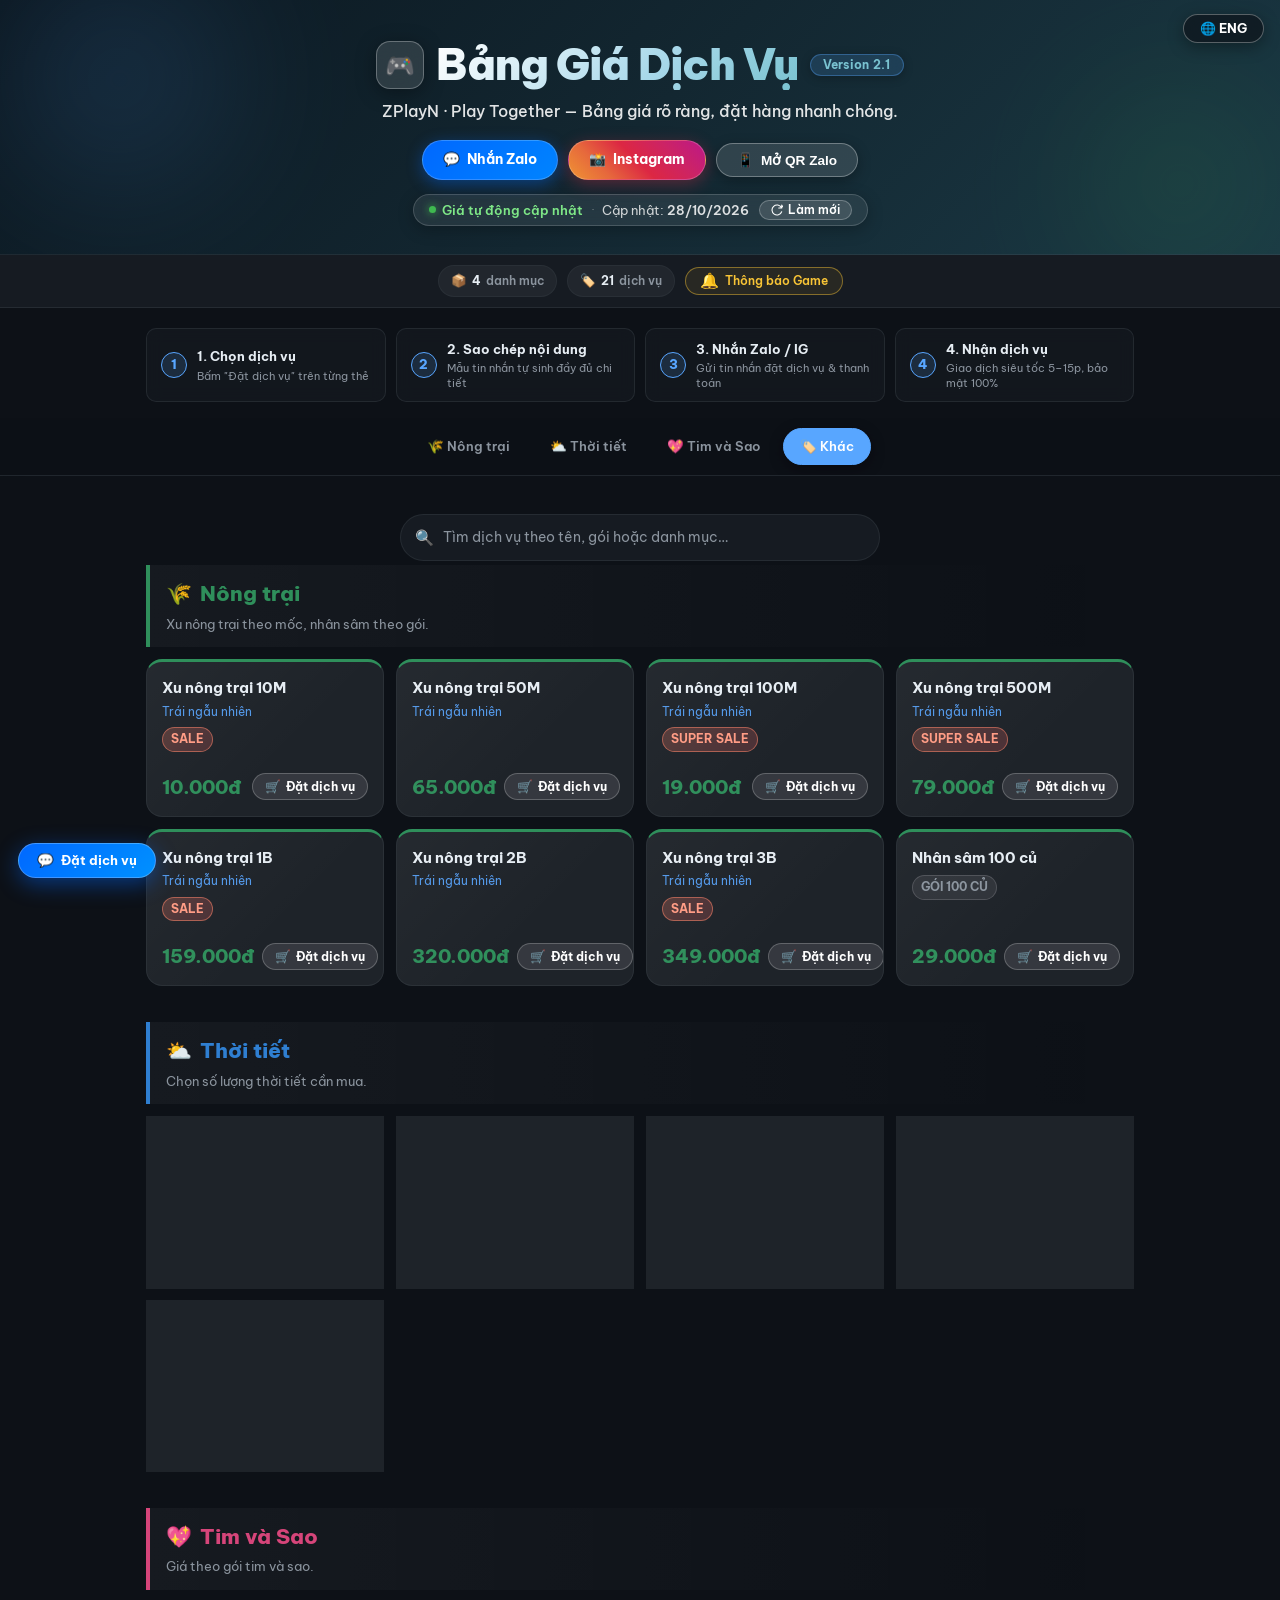
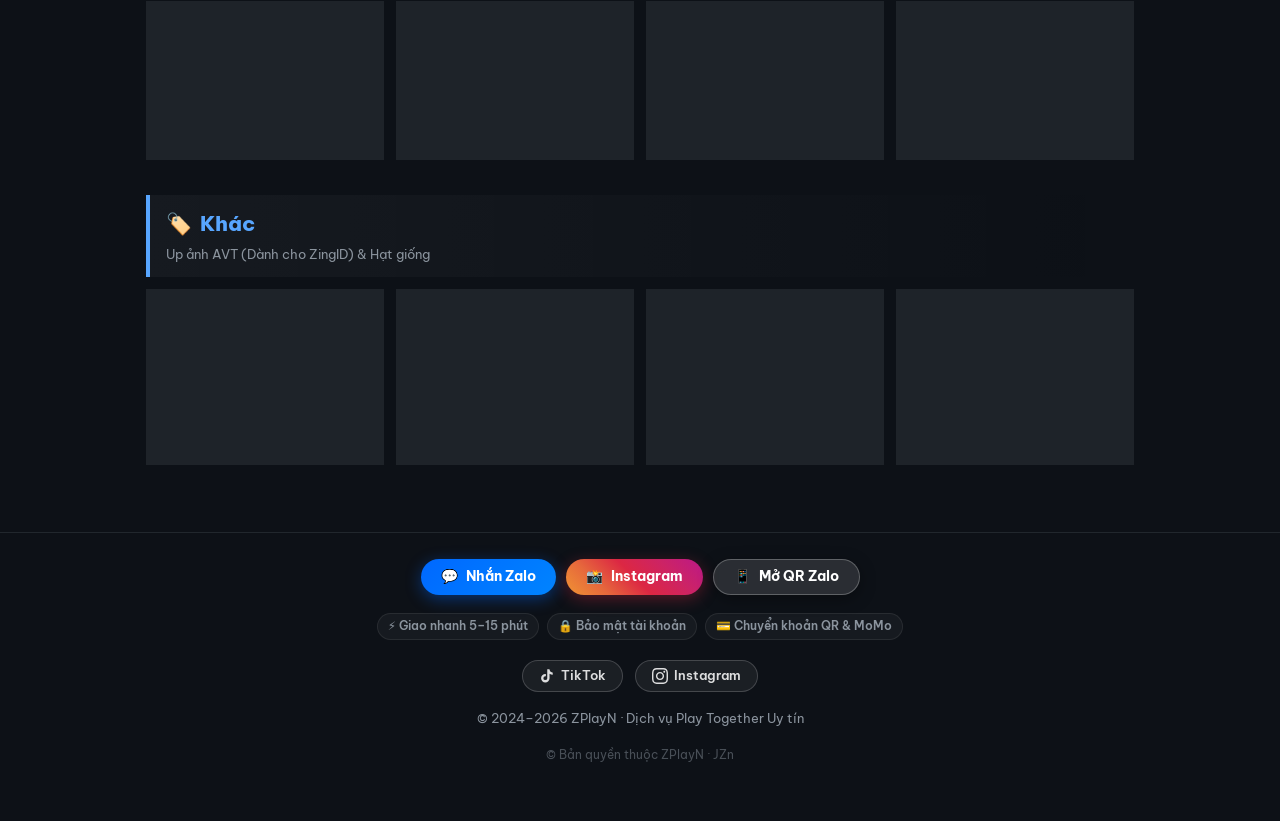
<file: index.html>
<!DOCTYPE html>
<html lang="vi">

<head>
  <meta charset="UTF-8">
  <meta name="viewport" content="width=device-width, initial-scale=1">
  <title>Bảng Giá Dịch Vụ – ZPlayN</title>
  <meta name="description"
    content="Bảng giá dịch vụ Play Together ZPlayN: Nông trại, thời tiết, tim sao, up avatar ZingID. Giá niêm yết rõ ràng, uy tín, giao dịch siêu tốc.">
  <meta http-equiv="Cache-Control" content="no-cache, no-store, must-revalidate">
  <meta http-equiv="Pragma" content="no-cache">
  <meta http-equiv="Expires" content="0">
  <meta name="theme-color" content="#0d1117">

  <!-- Open Graph / Facebook -->
  <meta property="og:type" content="website">
  <meta property="og:url" content="https://zplaytogethern.github.io/PT/">
  <meta property="og:title" content="Bảng Giá Dịch Vụ – ZPlayN">
  <meta property="og:description"
    content="Bảng giá dịch vụ Play Together ZPlayN: Nông trại, thời tiết, tim sao, up avatar ZingID. Uy tín, nhanh chóng, cập nhật liên tục.">
  <meta property="og:image" content="images/og-cover.jpg">

  <!-- Twitter Card -->
  <meta name="twitter:card" content="summary_large_image">
  <meta name="twitter:title" content="Bảng Giá Dịch Vụ – ZPlayN">
  <meta name="twitter:description"
    content="Bảng giá dịch vụ Play Together ZPlayN: Nông trại, thời tiết, tim sao, up avatar ZingID. Uy tín, nhanh chóng.">
  <meta name="twitter:image" content="images/og-cover.jpg">

  <!-- Favicon -->
  <link rel="icon"
    href="data:image/svg+xml,<svg xmlns=%22http://www.w3.org/2000/svg%22 viewBox=%220 0 100 100%22><text y=%22.9em%22 font-size=%2290%22>🎮</text></svg>">

  <link rel="preconnect" href="https://fonts.googleapis.com">
  <link rel="preconnect" href="https://fonts.gstatic.com" crossorigin>
  <link href="https://fonts.googleapis.com/css2?family=Be+Vietnam+Pro:wght@300;400;500;600;700;800;900&display=swap"
    rel="stylesheet">
  <link rel="stylesheet" href="css/style.css?v=20261026">
</head>

<body>

  <!-- ===== LANGUAGE TOGGLE ===== -->
  <div class="lang-toggle-wrap">
    <button class="lang-toggle" id="langToggle" title="Chuyển đổi ngôn ngữ / Switch language">🌐 ENG</button>
  </div>

  <!-- ===== HERO HEADER ===== -->
  <header class="hero">
    <div class="hero-brand">
      <div class="hero-logo">🎮</div>
      <h1 id="heroTitle" data-i18n="heroTitle">Bảng Giá Dịch Vụ</h1>
      <span class="hero-version" id="heroVersion">Version 2.0</span>
    </div>
    <p class="hero-sub" id="heroSub" data-i18n="heroSub">ZPlayN · Play Together — Bảng giá rõ ràng, đặt hàng nhanh chóng</p>

    <!-- Header Quick Contact CTA -->
    <div class="hero-cta-group">
      <a class="hero-btn hero-btn-zalo" id="heroZaloBtn" href="https://zalo.me/0388486348" target="_blank"
        rel="noopener">
        <span class="btn-icon">💬</span>
        <span class="btn-text" data-i18n="chatZalo">Nhắn Zalo</span>
      </a>
      <a class="hero-btn hero-btn-ig" id="heroIgBtn" href="https://instagram.com/juhere04" target="_blank"
        rel="noopener">
        <span class="btn-icon">📸</span>
        <span class="btn-text" data-i18n="chatInstagram">Instagram</span>
      </a>
      <button type="button" class="hero-btn hero-btn-qr" id="heroQrBtn">
        <span class="btn-icon">📱</span>
        <span class="btn-text" data-i18n="openQR">Mã QR</span>
      </button>
    </div>

    <!-- Live Auto-update & Refresh Widget -->
    <div class="hero-updated-wrap">
      <span class="live-dot-wrap" title="Dữ liệu giá tự động cập nhật">
        <span class="live-pulse"></span>
        <span id="liveStatusText" data-i18n="autoUpdated">Giá tự động cập nhật</span>
      </span>
      <span class="hero-updated-sep">·</span>
      <span class="hero-updated-date">
        <span data-i18n="updatedLabel">Cập nhật:</span> <span id="updated">…</span>
      </span>
      <button type="button" class="btn-refresh-price" id="btnRefreshPrice" title="Làm mới giá ngay"
        aria-label="Làm mới giá">
        <svg class="refresh-icon" viewBox="0 0 24 24" fill="none" stroke="currentColor" stroke-width="2.2"
          stroke-linecap="round" stroke-linejoin="round">
          <path d="M21.5 2v6h-6M21.34 15.57a10 10 0 1 1-.57-8.38l5.67-5.67" />
        </svg>
        <span class="refresh-text" data-i18n="refreshBtn">Làm mới</span>
      </button>
    </div>
  </header>

  <!-- ===== STATS & ACTION BAR ===== -->
  <div class="stats-bar" id="statsBar" style="display:none">
    <span class="stat-chip">📦 <strong id="statCats">0</strong> <span data-i18n="categories">danh mục</span></span>
    <span class="stat-chip">🏷️ <strong id="statItems">0</strong> <span data-i18n="services">dịch vụ</span></span>
    <button type="button" class="notice-btn" id="noticeBtn" title="Thông báo Play Together">
      <span class="bell-icon">🔔</span>
      <span id="noticeBtnLabel" data-i18n="noticeBtn">Thông báo Game</span>
      <span class="notice-dot" id="noticeDot"></span>
    </button>
  </div>

  <!-- ===== ORDERING WORKFLOW / TRUST HIGHLIGHTS ===== -->
  <section class="trust-section container" id="trustSection">
    <div class="workflow-grid">
      <div class="step-card">
        <span class="step-num">1</span>
        <div class="step-info">
          <strong data-i18n="step1Title">Chọn dịch vụ</strong>
          <span data-i18n="step1Desc">Bấm "Đặt dịch vụ" trên bảng giá</span>
        </div>
      </div>
      <div class="step-card">
        <span class="step-num">2</span>
        <div class="step-info">
          <strong data-i18n="step2Title">Sao chép nội dung</strong>
          <span data-i18n="step2Desc">Đơn tự động tạo đầy đủ chi tiết</span>
        </div>
      </div>
      <div class="step-card">
        <span class="step-num">3</span>
        <div class="step-info">
          <strong data-i18n="step3Title">Nhắn Zalo / IG</strong>
          <span data-i18n="step3Desc">Gửi tin nhắn đặt & thanh toán</span>
        </div>
      </div>
      <div class="step-card">
        <span class="step-num">4</span>
        <div class="step-info">
          <strong data-i18n="step4Title">Nhận dịch vụ</strong>
          <span data-i18n="step4Desc">Xử lý trong 5-15p, an toàn 100%</span>
        </div>
      </div>
    </div>
  </section>

  <!-- ===== STICKY TABS ===== -->
  <nav class="tabs" id="tabs" aria-label="Danh mục dịch vụ"></nav>

  <!-- ===== MAIN CONTENT ===== -->
  <main id="content" class="container">
    <div class="loading-wrap" id="loadingWrap">
      <p class="loading" id="loadingMsg">Đang tải bảng giá…</p>
    </div>
  </main>

  <!-- ===== NOSCRIPT FALLBACK ===== -->
  <noscript>
    <div class="noscript-box container">
      <h3>⚠️ Bảng giá dịch vụ Play Together – ZPlayN</h3>
      <p>Trình duyệt của bạn đang tắt JavaScript. Vui lòng bật lại để trải nghiệm tính năng tìm kiếm và đặt hàng tự động.
      </p>
      <p>Quý khách có thể liên hệ trực tiếp để được tư vấn và đặt dịch vụ:</p>
      <div style="margin-top:12px;display:flex;gap:12px;flex-wrap:wrap">
        <a href="https://zalo.me/0388486348" style="color:#38ef7d;font-weight:700">💬 Nhắn Zalo: 0388486348</a>
        <a href="https://instagram.com/juhere04" style="color:#f78166;font-weight:700">📸 Instagram: @juhere04</a>
        <a href="data/prices.json" style="color:#58a6ff;font-weight:700">📂 Xem file dữ liệu giá gốc (JSON)</a>
      </div>
    </div>
  </noscript>

  <!-- ===== FOOTER ===== -->
  <footer class="footer">
    <div class="footer-inner">
      <div class="footer-cta-row">
        <a class="qr-btn zalo-btn" id="footerZalo" href="https://zalo.me/0388486348" target="_blank" rel="noopener">
          <span>💬</span> <span data-i18n="chatZalo">Nhắn Zalo</span>
        </a>
        <a class="qr-btn ig-btn" id="footerIg" href="https://instagram.com/juhere04" target="_blank" rel="noopener">
          <span>📸</span> <span data-i18n="chatInstagram">Instagram</span>
        </a>
        <button type="button" class="qr-btn qr-action-btn" id="openQR">
          <span>📱</span> <span data-i18n="openQR">Mở QR Zalo</span>
        </button>
      </div>

      <!-- Payment & Policy Badges -->
      <div class="trust-badges">
        <span class="trust-badge">⚡ Giao nhanh 5–15 phút</span>
        <span class="trust-badge">🔒 Bảo mật tài khoản</span>
        <span class="trust-badge">💳 Chuyển khoản QR & MoMo</span>
      </div>

      <!-- Social icons -->
      <div class="footer-social">
        <a class="tiktok-link" href="https://www.tiktok.com/@znninja" target="_blank" rel="noopener"
          title="TikTok @znninja">
          <svg class="icon-social" viewBox="0 0 24 24" xmlns="http://www.w3.org/2000/svg">
            <path
              d="M19.59 6.69a4.83 4.83 0 0 1-3.77-4.25V2h-3.45v13.67a2.89 2.89 0 0 1-2.88 2.5 2.89 2.89 0 0 1-2.89-2.89 2.89 2.89 0 0 1 2.89-2.89c.28 0 .54.04.79.1V9.01a6.34 6.34 0 0 0-.79-.05 6.34 6.34 0 0 0-6.34 6.34 6.34 6.34 0 0 0 6.34 6.34 6.34 6.34 0 0 0 6.33-6.34V8.69a8.18 8.18 0 0 0 4.78 1.52V6.76a4.85 4.85 0 0 1-1.01-.07z" />
          </svg>
          TikTok
        </a>
        <a class="ig-link" href="https://www.instagram.com/juhere04/" target="_blank" rel="noopener"
          title="Instagram @juhere04">
          <svg class="icon-social" viewBox="0 0 24 24" xmlns="http://www.w3.org/2000/svg">
            <path
              d="M12 2.163c3.204 0 3.584.012 4.85.07 3.252.148 4.771 1.691 4.919 4.919.058 1.265.069 1.645.069 4.849 0 3.205-.012 3.584-.069 4.849-.149 3.225-1.664 4.771-4.919 4.919-1.266.058-1.644.07-4.85.07-3.204 0-3.584-.012-4.849-.07-3.26-.149-4.771-1.699-4.919-4.92-.058-1.265-.07-1.644-.07-4.849 0-3.204.013-3.583.07-4.849.149-3.227 1.664-4.771 4.919-4.919 1.266-.057 1.645-.069 4.849-.069zm0-2.163c-3.259 0-3.667.014-4.947.072-4.358.2-6.78 2.618-6.98 6.98-.059 1.281-.073 1.689-.073 4.948 0 3.259.014 3.668.072 4.948.2 4.358 2.618 6.78 6.98 6.98 1.281.058 1.689.072 4.948.072 3.259 0 3.668-.014 4.948-.072 4.354-.2 6.782-2.618 6.979-6.98.059-1.28.073-1.689.073-4.948 0-3.259-.014-3.667-.072-4.947-.196-4.354-2.617-6.78-6.979-6.98-1.281-.059-1.69-.073-4.949-.073zm0 5.838c-3.403 0-6.162 2.759-6.162 6.162s2.759 6.163 6.162 6.163 6.162-2.759 6.162-6.163c0-3.403-2.759-6.162-6.162-6.162zm0 10.162c-2.209 0-4-1.79-4-4 0-2.209 1.791-4 4-4s4 1.791 4 4c0 2.21-1.791 4-4 4zm6.406-11.845c-.796 0-1.441.645-1.441 1.44s.645 1.44 1.441 1.44c.795 0 1.439-.645 1.439-1.44s-.644-1.44-1.439-1.44z" />
          </svg>
          Instagram
        </a>
      </div>

      <p>© 2024–2026 ZPlayN · Dịch vụ Play Together Uy tín</p>
      <p class="footer-copy" id="footerCopy">© Bản quyền thuộc JZn</p>
    </div>
  </footer>

  <!-- ===== FLOATING QUICK ORDER BUTTON ===== -->
  <button type="button" class="floating-order-btn" id="floatingOrderBtn" title="Đặt dịch vụ nhanh">
    <span>💬</span> <span data-i18n="floatingOrder">Đặt dịch vụ</span>
  </button>

  <!-- ===== ORDER CONFIRMATION MODAL ===== -->
  <div class="order-modal" id="orderModal" role="dialog" aria-modal="true" aria-labelledby="orderModalTitle">
    <div class="order-panel">
      <div class="order-header">
        <div class="order-header-text">
          <span class="order-header-badge" id="orderCatBadge">Dịch vụ</span>
          <h3 id="orderModalTitle" data-i18n="orderModalTitle">Xác nhận đặt hàng</h3>
        </div>
        <button type="button" class="order-close" id="orderClose" aria-label="Đóng">✕</button>
      </div>

      <div class="order-body">
        <!-- Selected Service Info Card -->
        <div class="order-card-preview">
          <div class="order-card-title-row">
            <span class="order-card-icon" id="orderItemIcon">🎮</span>
            <div class="order-card-title-box">
              <h4 id="orderItemName">Tên dịch vụ</h4>
              <p id="orderItemDesc">Mô tả chi tiết</p>
            </div>
            <div class="order-card-price-box">
              <span class="order-price-val" id="orderItemPrice">0đ</span>
              <span class="order-note-tag" id="orderItemBadge" style="display:none">SALE</span>
            </div>
          </div>
        </div>

        <!-- Requirement / Note box -->
        <div class="order-req-box" id="orderReqBox">
          <span class="order-req-icon">💡</span>
          <div class="order-req-text" id="orderReqText">
            Vui lòng sao chép nội dung bên dưới và nhắn qua <strong>Zalo</strong> hoặc <strong>Instagram</strong> để shop hỗ trợ ngay.
          </div>
        </div>

        <!-- Generated order message box -->
        <div class="order-msg-section">
          <div class="order-msg-header">
            <span class="order-msg-label" data-i18n="orderMsgLabel">📝 Nội dung gửi shop:</span>
            <button type="button" class="btn-copy-order" id="btnCopyOrder">
              <span class="copy-icon" id="copyIcon">📋</span>
              <span class="copy-text" id="btnCopyText" data-i18n="copyOrderBtn">Sao chép tin nhắn</span>
            </button>
          </div>
          <pre class="order-msg-pre" id="orderMsgText"></pre>
        </div>

        <!-- Contact CTA buttons -->
        <div class="order-cta-grid">
          <a class="order-btn-zalo" id="orderBtnZalo" href="https://zalo.me/0388486348" target="_blank" rel="noopener">
            <span class="cta-icon">💬</span>
            <span class="cta-text">
              <strong data-i18n="orderZaloTitle">Nhắn Zalo đặt ngay</strong>
              <small id="orderZaloSub">0388486348 (ZPlayN)</small>
            </span>
          </a>
          <a class="order-btn-ig" id="orderBtnInstagram" href="https://instagram.com/juhere04" target="_blank"
            rel="noopener">
            <span class="cta-icon">📸</span>
            <span class="cta-text">
              <strong data-i18n="orderIgTitle">Nhắn Instagram</strong>
              <small id="orderIgSub">@juhere04</small>
            </span>
          </a>
        </div>
      </div>
    </div>
  </div>

  <!-- ===== QR ZALO POPUP ===== -->
  <div class="qr-modal" id="qrModal" role="dialog" aria-modal="true" aria-labelledby="qrTitle">
    <div class="qr-box">
      <button type="button" class="qr-close" id="closeQR" aria-label="Đóng">✕</button>
      <h3 id="qrTitle">Mã QR Zalo</h3>
      <p id="qrSubText" data-i18n="qrScanHint">Quét mã bằng Zalo hoặc lưu ảnh để nhắn tin đặt dịch vụ</p>
      <img src="images/zalo-qr.png" alt="Mã QR Zalo ZPlayN">
      <div class="qr-action-row">
        <a class="qr-direct-link" id="qrDirectLink" href="https://zalo.me/0388486348" target="_blank" rel="noopener">
          <span>💬</span> Mở Zalo 0388486348
        </a>
      </div>
    </div>
  </div>

  <!-- ===== SCROLL TO TOP ===== -->
  <button id="scrollTop" title="Lên đầu trang" aria-label="Cuộn lên đầu trang">⬆</button>

  <!-- ===== GAME NOTICE MODAL ===== -->
  <div class="notice-modal" id="noticeModal" role="dialog" aria-modal="true" aria-labelledby="noticeTitle">
    <div class="notice-panel">
      <div class="notice-drag-handle"></div>
      <div class="notice-header">
        <h3 id="noticeTitle">🔔 <span data-notice-i18n="title">Thông báo Play Together</span></h3>
        <button type="button" class="notice-close" id="noticeClose" aria-label="Đóng">✕</button>
      </div>
      <div id="noticeBody">
        <div class="notice-skeleton">
          <div class="skel-item"></div>
          <div class="skel-item"></div>
          <div class="skel-item"></div>
          <div class="skel-item"></div>
          <div class="skel-item"></div>
        </div>
      </div>
      <a class="notice-footer-link" href="https://notice.haegin.kr/play/prod/lang/Vietnamese" target="_blank"
        rel="noopener" id="noticeFullLink">↗ <span data-notice-i18n="viewAll">Xem tất cả thông báo chính thức</span></a>
    </div>
  </div>

  <script>
    /* ── Thiết lập ngôn ngữ trước khi load app.js ── */
    (function () {
      var savedLang = 'vi';
      try {
        savedLang = localStorage.getItem('site-lang') || (window.sessionStorage && sessionStorage.getItem('site-lang')) || 'vi';
      } catch (e) { }
      window.__siteLang = savedLang;
    })();
  </script>

  <script src="js/app.js?v=20261026"></script>

  <script>
    /* ── QR modal ── */
    (function () {
      var modal = document.getElementById('qrModal');
      function open() { if (modal) modal.classList.add('open'); }
      function close() { if (modal) modal.classList.remove('open'); }
      var openBtn = document.getElementById('openQR');
      var heroQrBtn = document.getElementById('heroQrBtn');
      var closeBtn = document.getElementById('closeQR');
      if (openBtn) openBtn.addEventListener('click', open);
      if (heroQrBtn) heroQrBtn.addEventListener('click', open);
      if (closeBtn) closeBtn.addEventListener('click', close);
      if (modal) modal.addEventListener('click', function (e) { if (e.target === modal) close(); });
      document.addEventListener('keydown', function (e) { if (e.key === 'Escape') close(); });
      window.__openQRModal = open;
    })();

    /* ── Game Notice & Unread Dot ── */
    (function () {
      var noticeModal = document.getElementById('noticeModal');
      var noticeBtn = document.getElementById('noticeBtn');
      var noticeClose = document.getElementById('noticeClose');
      var noticeBody = document.getElementById('noticeBody');
      var noticeDot = document.getElementById('noticeDot');
      var fetched = false;
      var latestNoticeId = '';

      var NOTICE_I18N = {
        vi: {
          title: 'Thông báo Play Together', viewAll: 'Xem tất cả thông báo chính thức', noticeBtn: 'Thông báo Game',
          loadErr: 'Không tải được thông báo từ máy chủ Haegin. Vui lòng thử lại sau.',
          retry: 'Thử lại ngay',
          badgeEvent: 'Sự kiện', badgeCoupon: 'Coupon', badgeUpdate: 'Cập nhật', badgeNotice: 'Thông báo'
        },
        en: {
          title: 'Play Together News', viewAll: 'View official notices on Haegin', noticeBtn: 'Game News',
          loadErr: 'Failed to load notices from Haegin servers. Please try again.',
          retry: 'Try again',
          badgeEvent: 'Event', badgeCoupon: 'Coupon', badgeUpdate: 'Update', badgeNotice: 'Notice'
        },
      };

      function getLang() { return (window.__siteLang === 'en') ? 'en' : 'vi'; }
      function nt(key) { return (NOTICE_I18N[getLang()] || NOTICE_I18N.vi)[key] || key; }

      function applyNoticeI18n() {
        document.querySelectorAll('[data-notice-i18n]').forEach(function (el) {
          var key = el.getAttribute('data-notice-i18n');
          el.textContent = nt(key);
        });
        var btnLabel = document.getElementById('noticeBtnLabel');
        if (btnLabel) btnLabel.textContent = nt('noticeBtn');
        var fullLink = document.getElementById('noticeFullLink');
        if (fullLink) {
          var langName = getLang() === 'en' ? 'English' : 'Vietnamese';
          fullLink.href = 'https://notice.haegin.kr/play/prod/lang/' + langName;
        }
      }

      function updateUnreadIndicator(firstItem) {
        if (!firstItem || !firstItem.title) return;
        var curId = firstItem.title + '_' + (firstItem.date || '');
        latestNoticeId = curId;
        var lastRead = '';
        try { lastRead = localStorage.getItem('pt_last_read_notice') || ''; } catch (e) { }

        if (noticeDot) {
          if (lastRead !== curId) {
            noticeDot.classList.add('has-unread');
          } else {
            noticeDot.classList.remove('has-unread');
          }
        }
      }

      function markNoticesAsRead() {
        if (latestNoticeId) {
          try { localStorage.setItem('pt_last_read_notice', latestNoticeId); } catch (e) { }
        }
        if (noticeDot) noticeDot.classList.remove('has-unread');
      }

      function classifyBadge(title) {
        var t = title.toLowerCase();
        if (t.includes('sự kiện') || t.includes('event')) return 'event';
        if (t.includes('coupon') || t.includes('phiếu')) return 'coupon';
        if (t.includes('cập nhật') || t.includes('update')) return 'update';
        return 'notice';
      }
      function badgeLabel(type) {
        return {
          event: nt('badgeEvent'), coupon: nt('badgeCoupon'),
          update: nt('badgeUpdate'), notice: nt('badgeNotice')
        }[type] || nt('badgeNotice');
      }
      var BADGE_COLOR = { event: '#3fb950', coupon: '#f8c436', update: '#f78166', notice: '#8b949e' };

      function showSkeleton() {
        noticeBody.innerHTML = [
          '<div class="notice-skeleton">',
          '<div class="skel-item"></div>',
          '<div class="skel-item"></div>',
          '<div class="skel-item"></div>',
          '<div class="skel-item"></div>',
          '<div class="skel-item"></div>',
          '</div>'
        ].join('');
      }

      function renderNotices(items) {
        if (!items || items.length === 0) {
          showError();
          return;
        }
        updateUnreadIndicator(items[0]);
        var html = '<div class="notice-list">';
        items.forEach(function (it) {
          var type = classifyBadge(it.title);
          var color = BADGE_COLOR[type] || '#8b949e';
          html += [
            '<a class="notice-item" href="' + it.href + '" target="_blank" rel="noopener"',
            '   style="--ni-color:' + color + '">',
            '  <div class="notice-row">',
            '    <span class="notice-badge ' + type + '">' + badgeLabel(type) + '</span>',
            '    <span class="notice-date">' + it.date + '</span>',
            '  </div>',
            '  <div class="notice-row">',
            '    <span class="notice-title">' + it.title + '</span>',
            '    <span class="notice-arrow">›</span>',
            '  </div>',
            '</a>'
          ].join('');
        });
        html += '</div>';
        noticeBody.innerHTML = html;
      }

      function showError() {
        var langName = getLang() === 'en' ? 'English' : 'Vietnamese';
        var directUrl = 'https://notice.haegin.kr/play/prod/lang/' + langName;
        noticeBody.innerHTML = [
          '<div class="notice-empty">',
          '  <span style="font-size: 1.8rem">⚠️</span>',
          '  <span>' + nt('loadErr') + '</span>',
          '  <div style="display:flex;gap:10px;margin-top:6px;flex-wrap:wrap;justify-content:center">',
          '    <button type="button" class="notice-retry-btn" id="noticeRetryBtn">🔄 ' + nt('retry') + '</button>',
          '    <a class="notice-retry-btn" href="' + directUrl + '" target="_blank" rel="noopener">↗ Mở web Haegin</a>',
          '  </div>',
          '</div>'
        ].join('');
        var retryBtn = document.getElementById('noticeRetryBtn');
        if (retryBtn) {
          retryBtn.addEventListener('click', function () {
            fetchNotices(true);
          });
        }
      }

      function parseNoticeHtml(html) {
        var items = [];
        if (!html) return items;
        try {
          var dp = new DOMParser();
          var doc = dp.parseFromString(html, 'text/html');
          var anchors = doc.querySelectorAll('a.list-group-item');
          anchors.forEach(function (a) {
            if (items.length >= 6) return;
            var titleEl = a.querySelector('.justify-content-between > div:first-child') ||
              a.querySelector('div > div:first-child') ||
              a.querySelector('div');
            var dateEl = a.querySelector('small');
            if (!titleEl) return;
            var rawTitle = (titleEl.innerText || titleEl.textContent || '').trim();
            if (!rawTitle) return;
            var href = a.getAttribute('href') || '#';
            if (href && href !== '#' && !href.startsWith('http')) {
              href = 'https://notice.haegin.kr' + (href.startsWith('/') ? '' : '/') + href;
            }
            var rawDate = dateEl ? (dateEl.innerText || dateEl.textContent || '').replace('(UTC)', '').trim() : '';
            items.push({
              title: rawTitle,
              date: rawDate,
              href: href
            });
          });
        } catch (e) { }

        if (items.length === 0) {
          var itemRegex = /<a[^>]*class=["'][^"']*list-group-item[^"']*["'][^>]*href=["']([^"']*)["'][^>]*>([\s\S]*?)<\/a>/gi;
          var match;
          while ((match = itemRegex.exec(html)) !== null && items.length < 6) {
            var href = match[1];
            var body = match[2];
            var dateMatch = body.match(/<small[^>]*>([\s\S]*?)<\/small>/i);
            var titleMatch = body.match(/<div[^>]*class=["'][^"']*justify-content-between[^"']*["']>[\s\S]*?<div>([\s\S]*?)<\/div>/i) ||
              body.match(/<div[^>]*>([\s\S]*?)<\/div>/i);
            var cleanTitle = titleMatch ? titleMatch[1].replace(/<[^>]+>/g, '').trim() : '';
            var cleanDate = dateMatch ? dateMatch[1].replace('(UTC)', '').trim() : '';
            if (cleanTitle) {
              items.push({
                title: cleanTitle,
                date: cleanDate,
                href: href.startsWith('http') ? href : ('https://notice.haegin.kr' + (href.startsWith('/') ? '' : '/') + href)
              });
            }
          }
        }
        return items;
      }

      function fetchWithTimeout(url, options, timeoutMs) {
        return new Promise(function (resolve, reject) {
          var timer = setTimeout(function () {
            reject(new Error('Timeout'));
          }, timeoutMs || 6000);

          fetch(url, options)
            .then(function (res) {
              clearTimeout(timer);
              resolve(res);
            })
            .catch(function (err) {
              clearTimeout(timer);
              reject(err);
            });
        });
      }

      function fetchNotices(force) {
        var currentLang = getLang();
        var cacheKey = 'pt_notices_' + currentLang;

        var hasCache = false;
        try {
          var cachedRaw = localStorage.getItem(cacheKey);
          if (cachedRaw) {
            var cached = JSON.parse(cachedRaw);
            if (Array.isArray(cached) && cached.length > 0) {
              renderNotices(cached);
              hasCache = true;
            }
          }
        } catch (e) { }

        if (!hasCache || force) {
          showSkeleton();
        }

        var langName = currentLang === 'en' ? 'English' : 'Vietnamese';
        var targetUrl = 'https://notice.haegin.kr/play/prod/lang/' + langName;

        var proxies = [
          {
            url: 'https://api.microlink.io/?url=' + encodeURIComponent(targetUrl) + '&data.html.selector=.list-group&meta=false',
            extract: function (r) { return r.json().then(function (j) { return (j.data && j.data.html) || ''; }); }
          },
          {
            url: 'https://api.allorigins.win/get?url=' + encodeURIComponent(targetUrl),
            extract: function (r) { return r.json().then(function (j) { return j.contents || ''; }); }
          },
          {
            url: 'https://api.codetabs.com/v1/proxy?quest=' + encodeURIComponent(targetUrl),
            extract: function (r) { return r.text(); }
          }
        ];

        function tryProxy(index) {
          if (index >= proxies.length) {
            if (!hasCache) showError();
            return;
          }
          var p = proxies[index];
          fetchWithTimeout(p.url, {}, 6000)
            .then(function (res) {
              if (!res.ok) throw new Error('HTTP ' + res.status);
              return p.extract(res);
            })
            .then(function (html) {
              var items = parseNoticeHtml(html);
              if (items && items.length > 0) {
                fetched = true;
                try {
                  localStorage.setItem(cacheKey, JSON.stringify(items));
                } catch (e) { }
                renderNotices(items);
              } else {
                throw new Error('No items parsed');
              }
            })
            .catch(function () {
              tryProxy(index + 1);
            });
        }

        tryProxy(0);
      }

      function openNotice() {
        noticeModal.classList.add('open');
        applyNoticeI18n();
        markNoticesAsRead();
        if (!fetched) fetchNotices();
      }
      function closeNotice() { noticeModal.classList.remove('open'); }

      if (noticeBtn) noticeBtn.addEventListener('click', openNotice);
      if (noticeClose) noticeClose.addEventListener('click', closeNotice);
      noticeModal.addEventListener('click', function (e) { if (e.target === noticeModal) closeNotice(); });
      document.addEventListener('keydown', function (e) { if (e.key === 'Escape') closeNotice(); });

      // Check unread notice silently from cache on load
      setTimeout(function () {
        try {
          var cachedRaw = localStorage.getItem('pt_notices_' + getLang());
          if (cachedRaw) {
            var items = JSON.parse(cachedRaw);
            if (Array.isArray(items) && items.length > 0) {
              updateUnreadIndicator(items[0]);
            }
          }
        } catch (e) { }
      }, 500);

      document.addEventListener('langchange', function () {
        applyNoticeI18n();
        fetched = false;
        if (noticeModal.classList.contains('open')) fetchNotices();
      });
    })();

    /* ── i18n VIE / ENG TOÀN TRANG ── */
    (function () {
      var I18N = {
        vi: {
          pageTitle: 'Bảng Giá Dịch Vụ – ZPlayN',
          heroTitle: 'Bảng Giá Dịch Vụ',
          heroSub: 'ZPlayN · Play Together — Bảng giá rõ ràng, đặt hàng nhanh chóng.',
          chatZalo: 'Nhắn Zalo',
          chatInstagram: 'Instagram',
          categories: 'danh mục',
          services: 'dịch vụ',
          quickContact: 'Đặt hàng ngay',
          floatingOrder: 'Đặt dịch vụ',
          openQR: 'Mở QR Zalo',
          orderModalTitle: 'Xác nhận đặt hàng',
          orderMsgLabel: '📝 Nội dung gửi shop:',
          copyOrderBtn: 'Sao chép tin nhắn',
          orderZaloTitle: 'Nhắn Zalo đặt ngay',
          orderIgTitle: 'Nhắn Instagram',
          step1Title: '1. Chọn dịch vụ',
          step1Desc: 'Bấm "Đặt dịch vụ" trên từng thẻ',
          step2Title: '2. Sao chép nội dung',
          step2Desc: 'Mẫu tin nhắn tự sinh đầy đủ chi tiết',
          step3Title: '3. Nhắn Zalo / IG',
          step3Desc: 'Gửi tin nhắn đặt dịch vụ & thanh toán',
          step4Title: '4. Nhận dịch vụ',
          step4Desc: 'Giao dịch siêu tốc 5–15p, bảo mật 100%',
          loading: 'Đang tải bảng giá…',
          footerCopy: '© Bản quyền thuộc ZPlayN · JZn',
          searchPlaceholder: 'Tìm dịch vụ theo tên, gói hoặc danh mục…',
          noResult: '😕 Không tìm thấy dịch vụ phù hợp',
          noticeBtn: 'Thông báo Game',
          autoUpdated: 'Giá tự động cập nhật',
          updatedLabel: 'Cập nhật:',
          refreshBtn: 'Làm mới',
          refreshTitle: 'Làm mới giá ngay',
          qrScanHint: 'Quét mã bằng Zalo để nhắn tin đặt dịch vụ',
          scrollTop: 'Lên đầu trang',
        },
        en: {
          pageTitle: 'Service Price List – ZPlayN',
          heroTitle: 'Service Price List',
          heroSub: 'ZPlayN · Play Together — Transparent pricing, instant ordering.',
          chatZalo: 'Message Zalo',
          chatInstagram: 'Instagram',
          categories: 'categories',
          services: 'services',
          quickContact: 'Order now',
          floatingOrder: 'Order Service',
          openQR: 'Open Zalo QR',
          orderModalTitle: 'Confirm Order',
          orderMsgLabel: '📝 Message for Shop:',
          copyOrderBtn: 'Copy Message',
          orderZaloTitle: 'Order via Zalo',
          orderIgTitle: 'Order via Instagram',
          step1Title: '1. Choose Service',
          step1Desc: 'Tap "Order" button on any card',
          step2Title: '2. Copy Details',
          step2Desc: 'Automated order template ready to paste',
          step3Title: '3. Send via Zalo/IG',
          step3Desc: 'Send message & complete payment',
          step4Title: '4. Fast Delivery',
          step4Desc: '5–15 min turnaround, 100% safe',
          loading: 'Loading price list…',
          footerCopy: '© Copyright belongs to ZPlayN · NguyenAnhZn',
          searchPlaceholder: 'Search service, pack or category…',
          noResult: '😕 No matching service found',
          noticeBtn: 'Game News',
          autoUpdated: 'Auto-updated prices',
          updatedLabel: 'Updated:',
          refreshBtn: 'Refresh',
          refreshTitle: 'Refresh prices now',
          qrScanHint: 'Scan QR code with Zalo to message and order',
          scrollTop: 'Back to top',
        },
      };

      var lang = 'vi';
      try {
        lang = localStorage.getItem('site-lang') || (window.sessionStorage && sessionStorage.getItem('site-lang')) || 'vi';
      } catch (e) { }

      var toggle = document.getElementById('langToggle');

      function applyLang() {
        var d = I18N[lang] || I18N.vi;
        document.documentElement.lang = lang === 'vi' ? 'vi' : 'en';

        if (d.pageTitle) document.title = d.pageTitle;

        var heroTitle = document.getElementById('heroTitle');
        if (heroTitle && d.heroTitle) heroTitle.textContent = d.heroTitle;

        var heroSub = document.getElementById('heroSub');
        if (heroSub && d.heroSub) heroSub.textContent = d.heroSub;

        var footerCopy = document.getElementById('footerCopy');
        if (footerCopy) footerCopy.textContent = d.footerCopy;

        var loadingMsg = document.getElementById('loadingMsg');
        if (loadingMsg && loadingMsg.offsetParent !== null) loadingMsg.textContent = d.loading;

        document.querySelectorAll('[data-i18n]').forEach(function (el) {
          var key = el.getAttribute('data-i18n');
          if (d[key]) el.textContent = d[key];
        });

        var si = document.getElementById('searchInput');
        if (si) si.placeholder = d.searchPlaceholder;

        var btnRefresh = document.getElementById('btnRefreshPrice');
        if (btnRefresh && d.refreshTitle) {
          btnRefresh.title = d.refreshTitle;
          btnRefresh.setAttribute('aria-label', d.refreshTitle);
        }

        var scrollTopBtn = document.getElementById('scrollTop');
        if (scrollTopBtn && d.scrollTop) {
          scrollTopBtn.title = d.scrollTop;
          scrollTopBtn.setAttribute('aria-label', d.scrollTop);
        }

        if (toggle) toggle.textContent = lang === 'vi' ? '🌐 ENG' : '🌐 VIE';

        window.__siteLang = lang;
        window.__siteI18n = d;
      }

      if (toggle) {
        toggle.addEventListener('click', function () {
          lang = lang === 'vi' ? 'en' : 'vi';
          try {
            localStorage.setItem('site-lang', lang);
            sessionStorage.setItem('site-lang', lang);
          } catch (e) { }
          applyLang();
          document.dispatchEvent(new CustomEvent('langchange', { detail: { lang: lang, i18n: I18N[lang] } }));
        });
      }

      applyLang();
    })();
  </script>
</body>

</html>
</file>
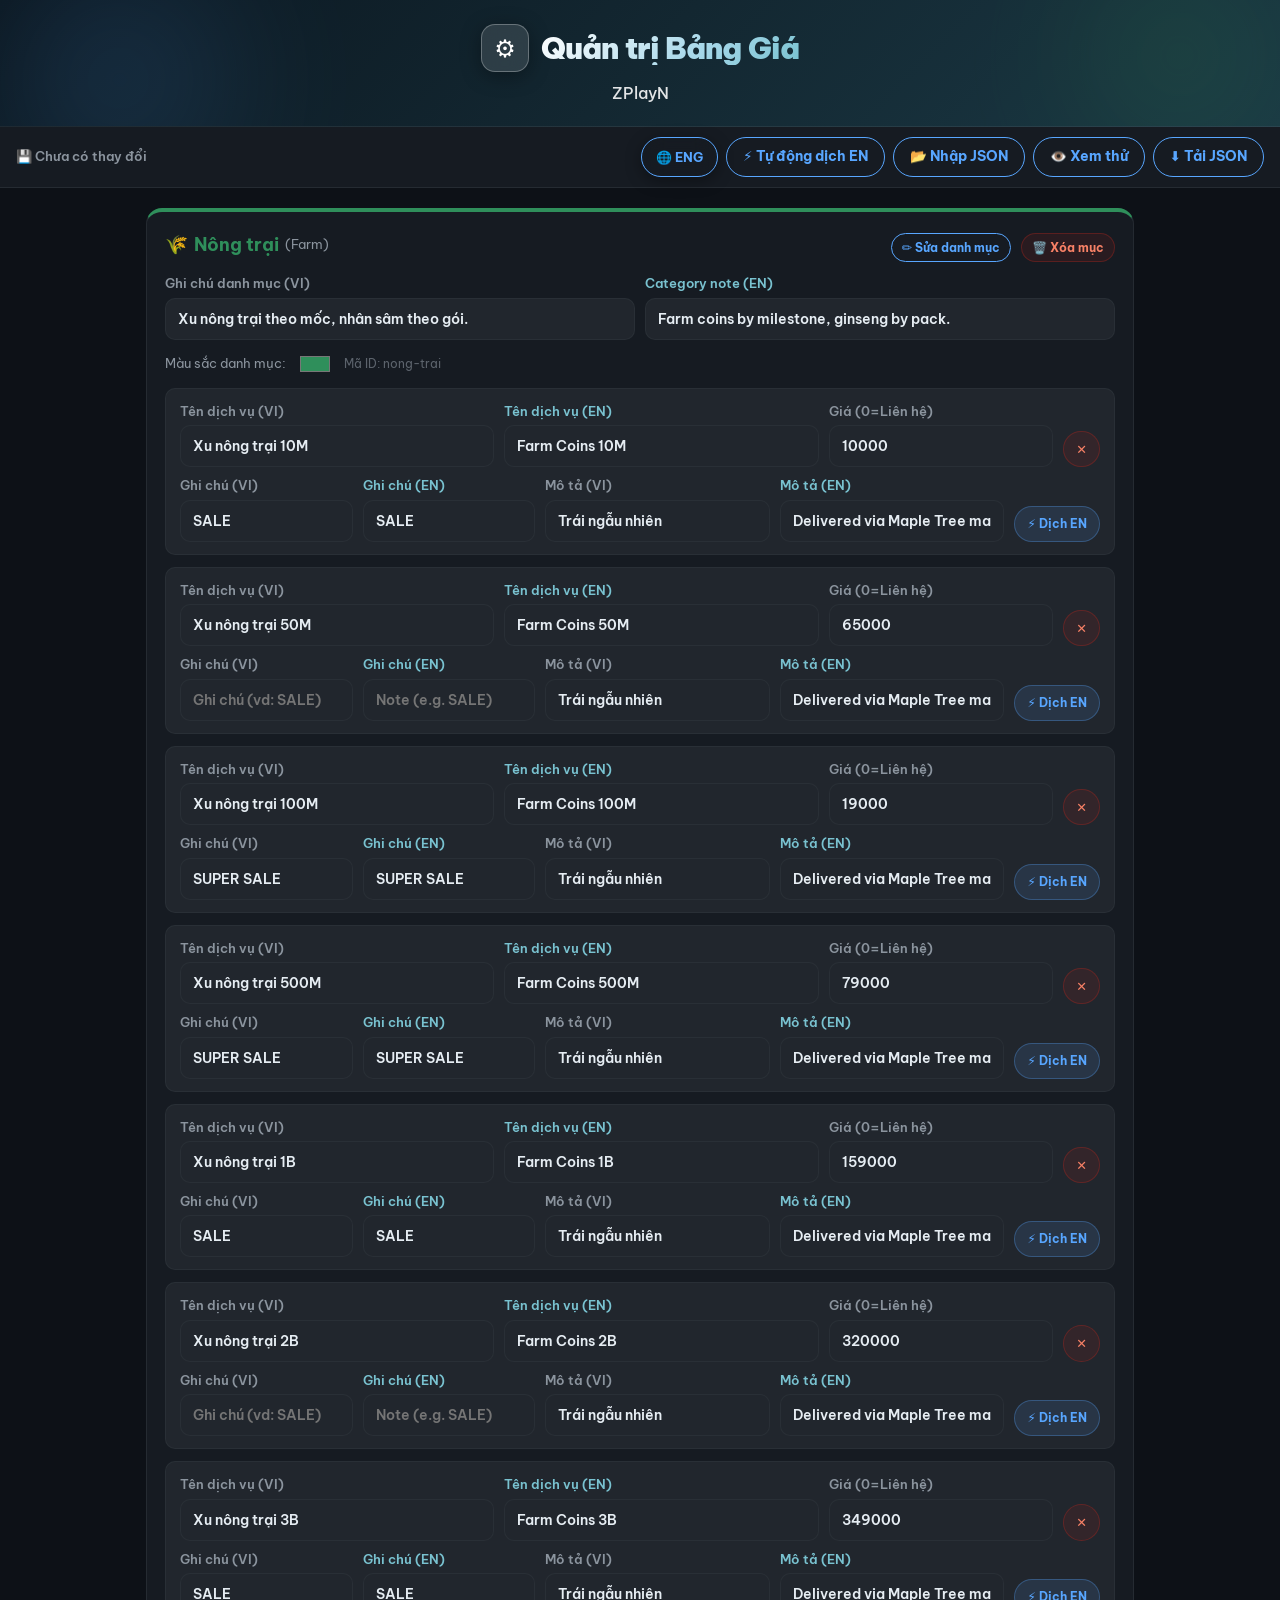
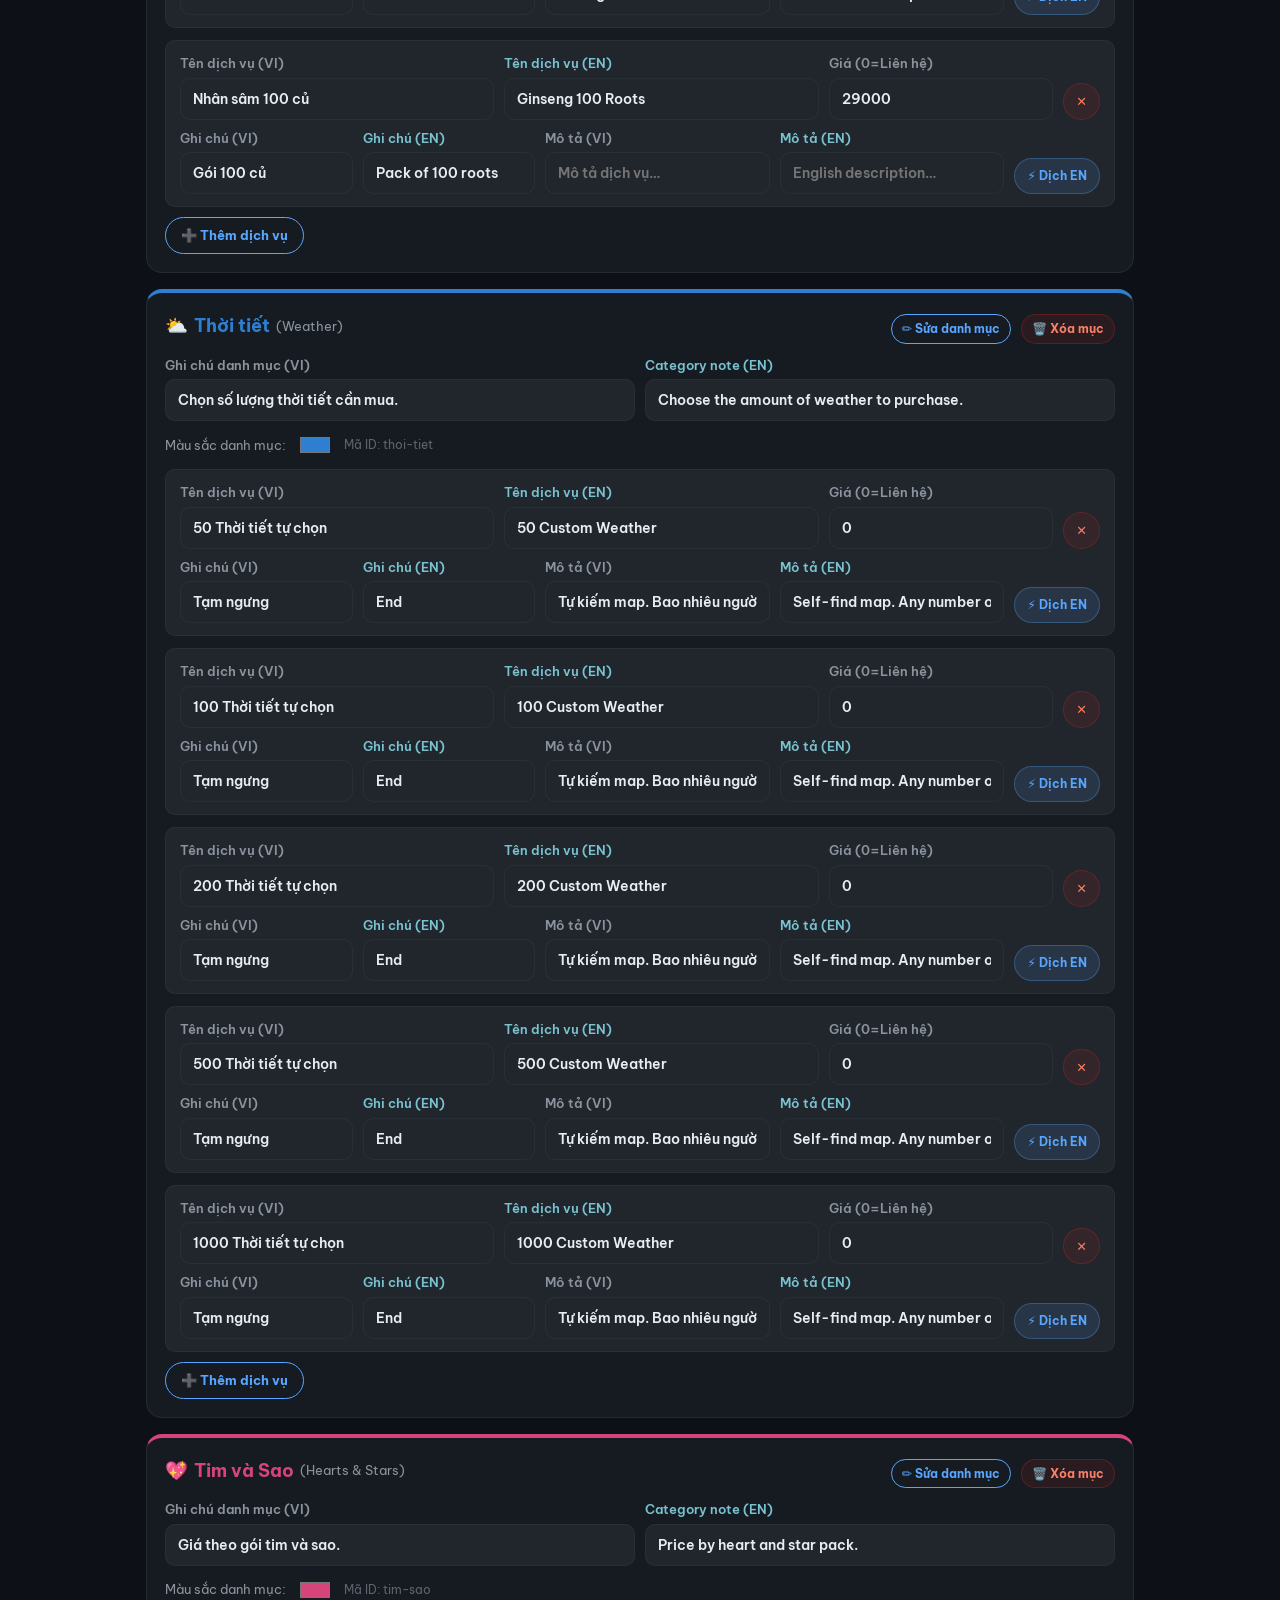
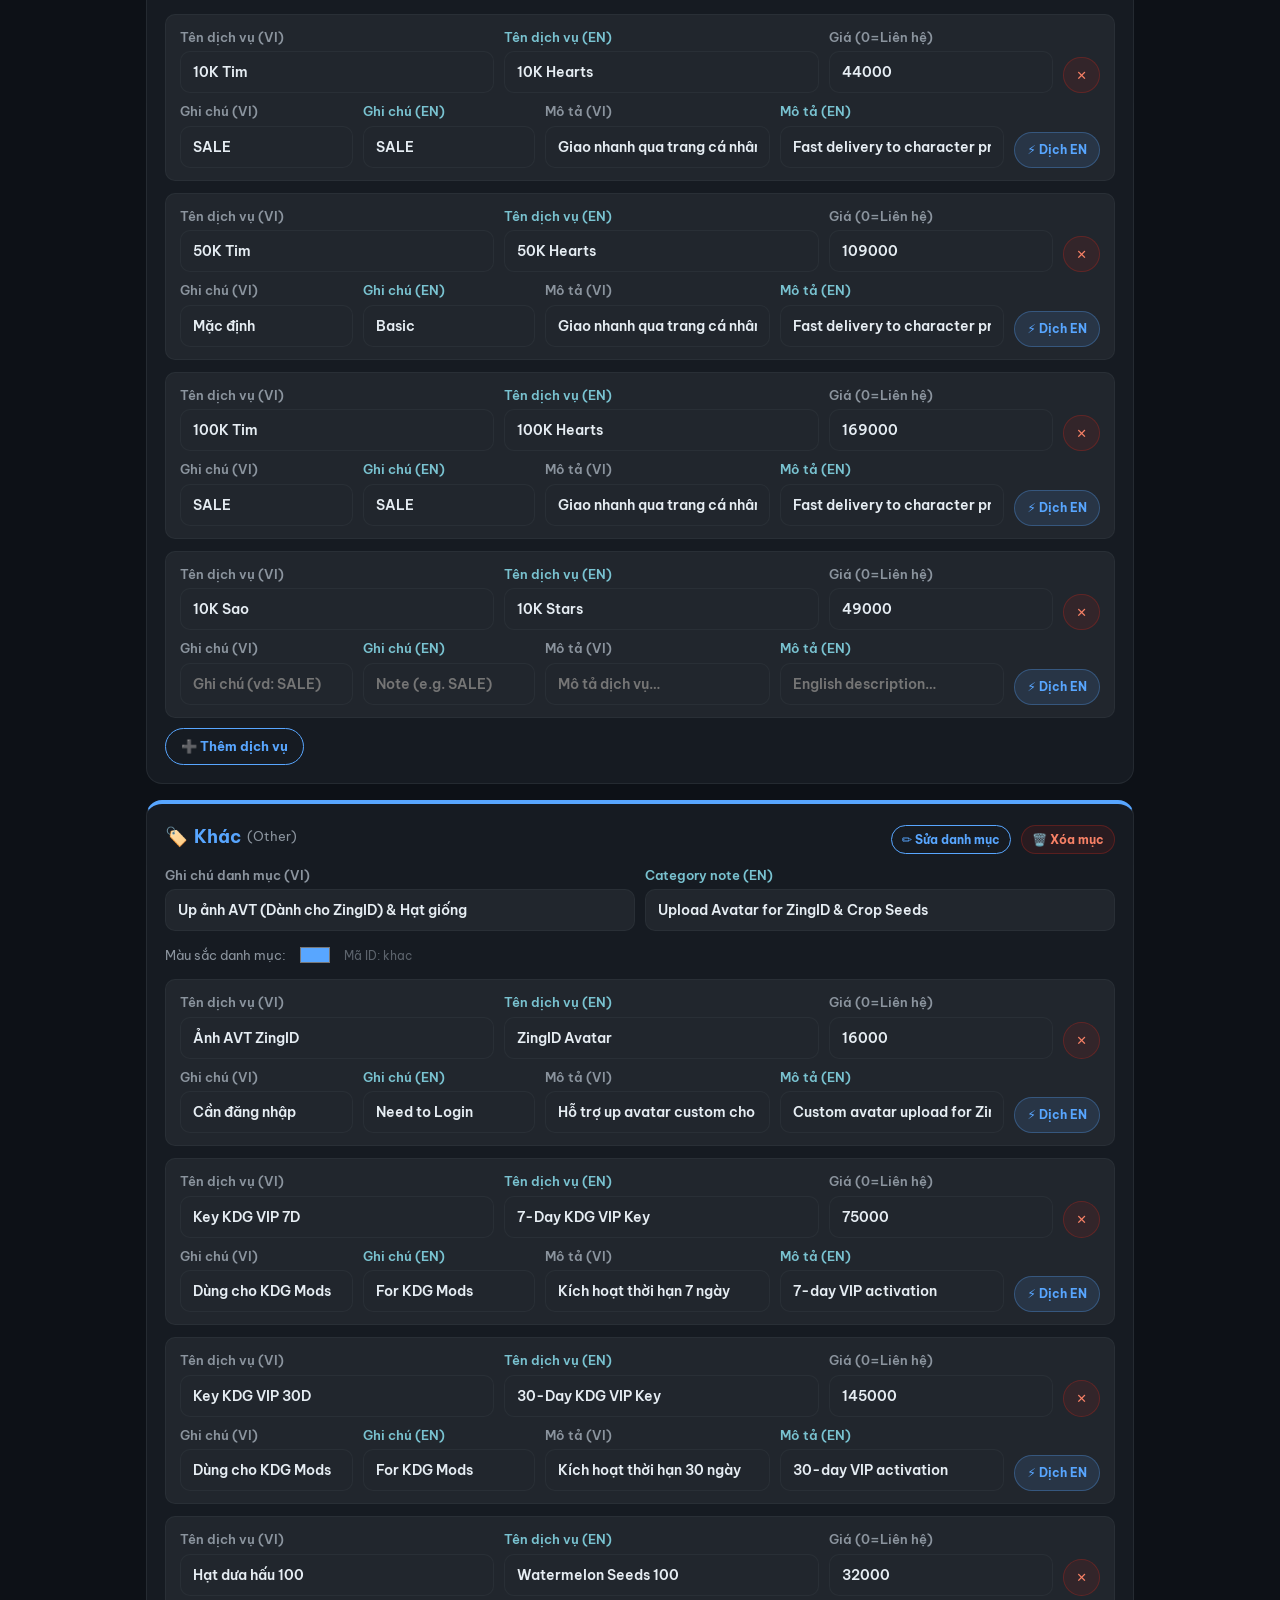
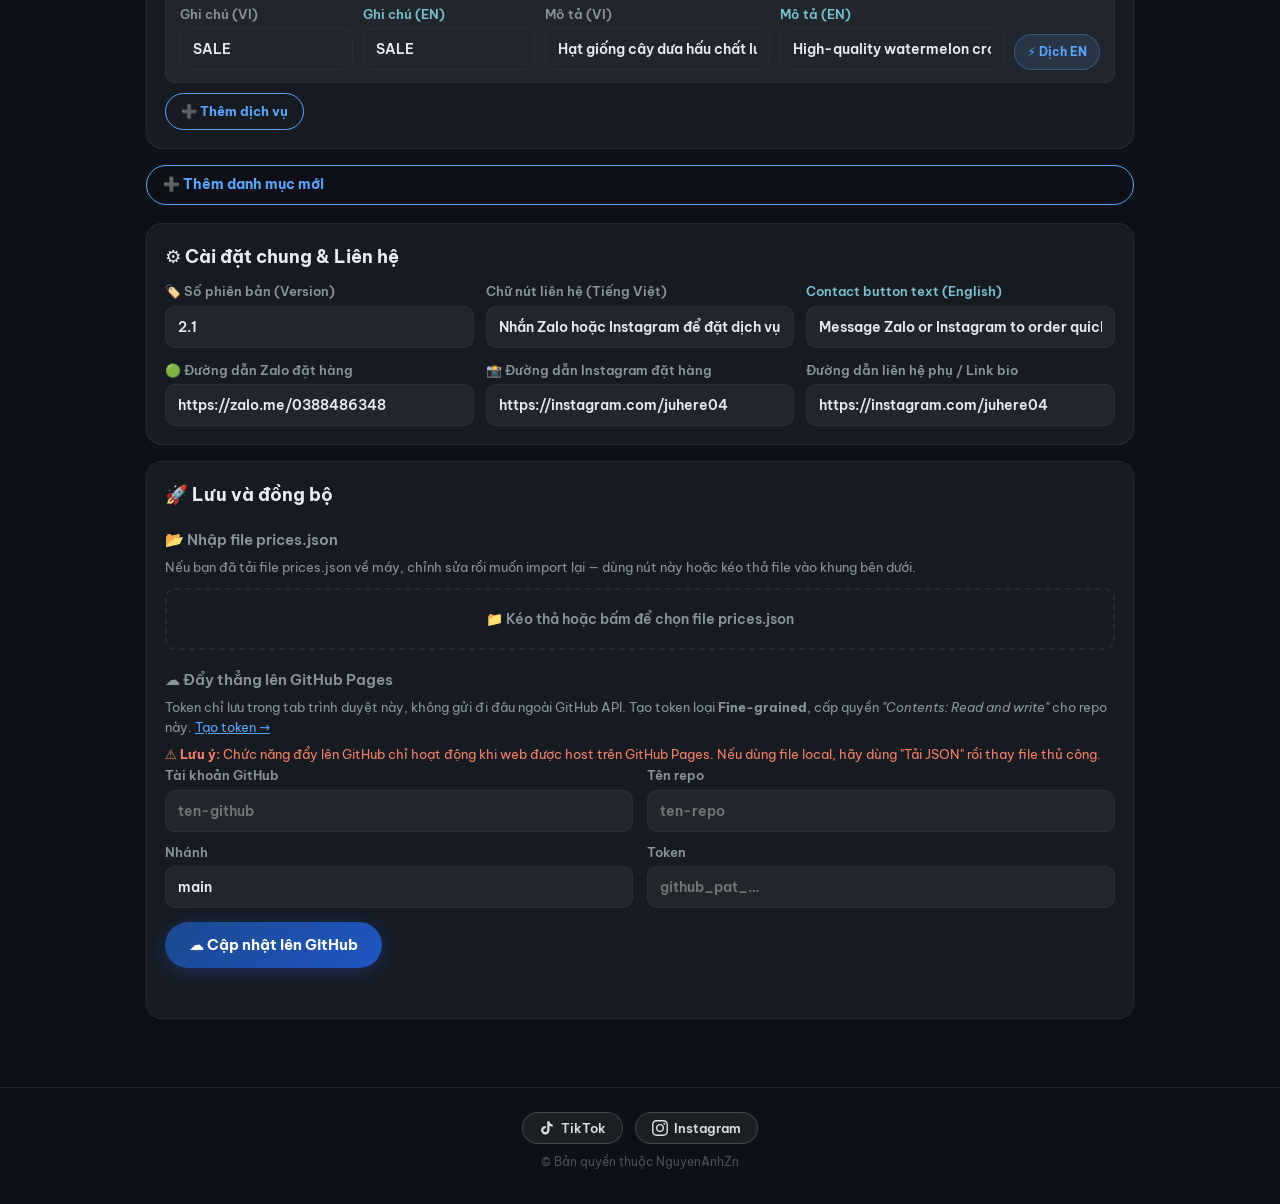
<file: admin.html>
<!DOCTYPE html>
<html lang="vi">

<head>
  <meta charset="UTF-8">
  <meta name="viewport" content="width=device-width, initial-scale=1">
  <meta name="robots" content="noindex, nofollow">
  <meta http-equiv="Cache-Control" content="no-cache, no-store, must-revalidate">
  <meta http-equiv="Pragma" content="no-cache">
  <meta http-equiv="Expires" content="0">
  <title>Quản Trị Bảng Giá – ZPlayN</title>
  <link rel="icon"
    href="data:image/svg+xml,<svg xmlns=%22http://www.w3.org/2000/svg%22 viewBox=%220 0 100 100%22><text y=%22.9em%22 font-size=%2290%22>⚙️</text></svg>">
  <link rel="preconnect" href="https://fonts.googleapis.com">
  <link rel="preconnect" href="https://fonts.gstatic.com" crossorigin>
  <link href="https://fonts.googleapis.com/css2?family=Be+Vietnam+Pro:wght@400;500;600;700;800&display=swap"
    rel="stylesheet">
  <link rel="stylesheet" href="css/style.css?v=20261026">
  <link rel="stylesheet" href="css/admin.css?v=20261026">
</head>

<body>

  <!-- ===== HERO ===== -->
  <header class="hero small">
    <div class="hero-brand">
      <div class="hero-logo">⚙️</div>
      <h1>Quản Trị Bảng Giá</h1>
    </div>
    <p class="hero-sub">ZPlayN</p>
  </header>

  <!-- ===== TOP ACTION BAR ===== -->
  <div class="admin-topbar">
    <span class="admin-topbar-info" id="draftInfo">💾 Chưa có thay đổi</span>
    <div class="admin-actions">
      <!-- Language Toggle -->
      <button class="lang-toggle" id="langToggle" title="Đổi ngôn ngữ">🌐 ENG</button>
      <button class="b b-ghost" id="btnAutoTranslateAll" title="Tự động điền bản tiếng Anh cho các mục còn thiếu">⚡ Tự
        động dịch EN</button>
      <button class="b b-ghost" id="btnImport" title="Nhập file prices.json">📂 Nhập JSON</button>
      <button class="b b-ghost" id="btnPreview">👁️ Xem thử</button>
      <button class="b b-ghost" id="btnDownload">⬇️ Tải JSON</button>
    </div>
  </div>

  <main class="container">

    <!-- ===== EDITOR AREA ===== -->
    <div id="editor"></div>

    <!-- Nút thêm danh mục -->
    <button class="b b-ghost" id="btnAddCat" style="width:100%;margin-bottom:18px">➕ Thêm danh mục mới</button>

    <!-- ===== GENERAL & CONTACT SECTION ===== -->
    <section class="panel">
      <h2 id="contactSectionTitle">⚙️ Cài đặt chung & Liên hệ</h2>
      <div style="display:grid;grid-template-columns:repeat(auto-fit, minmax(220px, 1fr));gap:12px;margin-top:10px">
        <label id="lblVersion">🏷️ Số phiên bản (Version)
          <input id="appVersion" type="text" placeholder="vd: 2.0, 2.1, v2.0...">
        </label>
        <label id="lblContactText">Chữ nút liên hệ (Tiếng Việt)
          <input id="contactLabel" type="text" placeholder="Nhắn Zalo hoặc Instagram để đặt dịch vụ nhanh">
        </label>
        <label id="lblContactTextEn" class="lbl-en">Contact button text (English)
          <input id="contactLabelEn" type="text" placeholder="Message Zalo or Instagram to order quickly">
        </label>
      </div>
      <div style="display:grid;grid-template-columns:repeat(auto-fit, minmax(220px, 1fr));gap:12px;margin-top:12px">
        <label id="lblContactZaloLink">🟢 Đường dẫn Zalo đặt hàng
          <input id="contactZaloLink" type="url" placeholder="https://zalo.me/0388486348">
        </label>
        <label id="lblContactInstagramLink">📸 Đường dẫn Instagram đặt hàng
          <input id="contactInstagramLink" type="url" placeholder="https://instagram.com/juhere04">
        </label>
        <label id="lblContactLink">Đường dẫn liên hệ phụ / Link bio
          <input id="contactLink" type="url" placeholder="https://instagram.com/juhere04">
        </label>
      </div>
    </section>

    <!-- ===== GITHUB PUSH SECTION ===== -->
    <section class="panel">
      <h2>🚀 Lưu và đồng bộ</h2>

      <!-- Import file JSON -->
      <h3>📂 Nhập file prices.json</h3>
      <p class="hint">Nếu bạn đã tải file prices.json về máy, chỉnh sửa rồi muốn import lại — dùng nút này hoặc kéo thả
        file vào khung bên dưới.</p>
      <label class="import-zone" id="importZone" for="fileInput">
        📁 Kéo thả hoặc bấm để chọn file prices.json
        <input type="file" id="fileInput" accept=".json,application/json">
      </label>

      <!-- Đẩy lên GitHub -->
      <h3>☁️ Đẩy thẳng lên GitHub Pages</h3>
      <p class="hint">
        Token chỉ lưu trong tab trình duyệt này, không gửi đi đâu ngoài GitHub API.
        Tạo token loại <strong>Fine-grained</strong>, cấp quyền <em>"Contents: Read and write"</em> cho repo này.
        <a href="https://github.com/settings/tokens?type=beta" target="_blank" rel="noopener">Tạo token →</a>
      </p>
      <p class="hint" style="margin-top:8px;color:#f78166">
        ⚠️ <strong>Lưu ý:</strong> Chức năng đẩy lên GitHub chỉ hoạt động khi web được host trên GitHub Pages.
        Nếu dùng file local, hãy dùng "Tải JSON" rồi thay file thủ công.
      </p>
      <div class="gh">
        <label>Tài khoản GitHub <input id="ghOwner" type="text" placeholder="ten-github"></label>
        <label>Tên repo <input id="ghRepo" type="text" placeholder="ten-repo"></label>
        <label>Nhánh <input id="ghBranch" type="text" value="main"></label>
        <label>Token <input id="ghToken" type="password" autocomplete="off" placeholder="github_pat_…"></label>
      </div>
      <div class="row">
        <button class="b b-push" id="btnPush">☁️ Cập nhật lên GitHub</button>
      </div>
      <div class="progress-wrap" id="progressWrap">
        <div class="progress-bar" id="progressBar"></div>
      </div>
      <p id="msg" class="msg" role="status"></p>
    </section>

  </main>

  <!-- ===== ADMIN FOOTER ===== -->
  <footer class="admin-footer">
    <div class="social-row">
      <!-- TikTok -->
      <a class="social-link tiktok" href="https://www.tiktok.com/@znninja" target="_blank" rel="noopener"
        title="TikTok @znninja">
        <svg class="icon-tiktok" viewBox="0 0 24 24" xmlns="http://www.w3.org/2000/svg">
          <path
            d="M19.59 6.69a4.83 4.83 0 0 1-3.77-4.25V2h-3.45v13.67a2.89 2.89 0 0 1-2.88 2.5 2.89 2.89 0 0 1-2.89-2.89 2.89 2.89 0 0 1 2.89-2.89c.28 0 .54.04.79.1V9.01a6.34 6.34 0 0 0-.79-.05 6.34 6.34 0 0 0-6.34 6.34 6.34 6.34 0 0 0 6.34 6.34 6.34 6.34 0 0 0 6.33-6.34V8.69a8.18 8.18 0 0 0 4.78 1.52V6.76a4.85 4.85 0 0 1-1.01-.07z" />
        </svg>
        TikTok
      </a>
      <!-- Instagram -->
      <a class="social-link instagram" href="https://www.instagram.com/juhere04/" target="_blank" rel="noopener"
        title="Instagram @juhere04">
        <svg class="icon-ig" viewBox="0 0 24 24" xmlns="http://www.w3.org/2000/svg">
          <path
            d="M12 2.163c3.204 0 3.584.012 4.85.07 3.252.148 4.771 1.691 4.919 4.919.058 1.265.069 1.645.069 4.849 0 3.205-.012 3.584-.069 4.849-.149 3.225-1.664 4.771-4.919 4.919-1.266.058-1.644.07-4.85.07-3.204 0-3.584-.012-4.849-.07-3.26-.149-4.771-1.699-4.919-4.92-.058-1.265-.07-1.644-.07-4.849 0-3.204.013-3.583.07-4.849.149-3.227 1.664-4.771 4.919-4.919 1.266-.057 1.645-.069 4.849-.069zm0-2.163c-3.259 0-3.667.014-4.947.072-4.358.2-6.78 2.618-6.98 6.98-.059 1.281-.073 1.689-.073 4.948 0 3.259.014 3.668.072 4.948.2 4.358 2.618 6.78 6.98 6.98 1.281.058 1.689.072 4.948.072 3.259 0 3.668-.014 4.948-.072 4.354-.2 6.782-2.618 6.979-6.98.059-1.28.073-1.689.073-4.948 0-3.259-.014-3.667-.072-4.947-.196-4.354-2.617-6.78-6.979-6.98-1.281-.059-1.69-.073-4.949-.073zm0 5.838c-3.403 0-6.162 2.759-6.162 6.162s2.759 6.163 6.162 6.163 6.162-2.759 6.162-6.163c0-3.403-2.759-6.162-6.162-6.162zm0 10.162c-2.209 0-4-1.79-4-4 0-2.209 1.791-4 4-4s4 1.791 4 4c0 2.21-1.791 4-4 4zm6.406-11.845c-.796 0-1.441.645-1.441 1.44s.645 1.44 1.441 1.44c.795 0 1.439-.645 1.439-1.44s-.644-1.44-1.439-1.44z" />
        </svg>
        Instagram
      </a>
    </div>
    <p class="copyright" id="adminCopyright">© Bản quyền thuộc NguyenAnhZn</p>
  </footer>

  <script src="js/admin.js?v=20261026"></script>
</body>

</html>
</file>
<file: css/style.css>
/* ===== Design Tokens ===== */
@import url('https://fonts.googleapis.com/css2?family=Be+Vietnam+Pro:ital,wght@0,300;0,400;0,500;0,600;0,700;0,800;0,900;1,400&display=swap');

:root {
  --bg: #0d1117;
  --bg2: #161b22;
  --bg3: #21262d;
  --ink: #e6edf3;
  --ink2: #8b949e;
  --card: rgba(33, 38, 45, 0.88);
  --card-border: rgba(48, 54, 61, 0.8);
  --line: rgba(48, 54, 61, 0.6);
  --hero-a: #0b1720;
  --hero-b: #132731;
  --hero-c: #1a3844;
  --accent: #58a6ff;
  --accent2: #3fb950;
  --accent3: #f78166;
  --gold: #f8c436;
  --radius: 16px;
  --radius-sm: 10px;
  --shadow: 0 8px 32px rgba(0, 0, 0, 0.45);
  --shadow-sm: 0 2px 12px rgba(0, 0, 0, 0.25);
  --transition: 0.22s cubic-bezier(0.4, 0, 0.2, 1);
}

/* ===== Reset & Base ===== */
*,
*::before,
*::after {
  box-sizing: border-box;
  margin: 0;
  padding: 0;
}

html {
  scroll-behavior: smooth;
  scroll-padding-top: 68px;
  font-size: 16px;
}

body {
  font-family: "Be Vietnam Pro", system-ui, -apple-system, "Segoe UI", sans-serif;
  background: var(--bg);
  color: var(--ink);
  line-height: 1.6;
  overflow-x: hidden;
  min-height: 100vh;
  -webkit-font-smoothing: antialiased;
  -moz-osx-font-smoothing: grayscale;
}

/* ===== Custom Scrollbar ===== */
::-webkit-scrollbar {
  width: 6px;
  height: 6px;
}

::-webkit-scrollbar-track {
  background: var(--bg2);
}

::-webkit-scrollbar-thumb {
  background: var(--bg3);
  border-radius: 999px;
}

::-webkit-scrollbar-thumb:hover {
  background: var(--accent);
}

/* ===== Language Toggle (Top Right) ===== */
.lang-toggle-wrap {
  position: fixed;
  top: 14px;
  right: 16px;
  z-index: 850;
}

.lang-toggle {
  padding: 7px 16px;
  border-radius: 999px;
  border: 1.5px solid rgba(255, 255, 255, 0.3);
  background: rgba(13, 17, 23, 0.65);
  backdrop-filter: blur(12px);
  -webkit-backdrop-filter: blur(12px);
  color: #fff;
  font: 700 0.8rem/1 'Be Vietnam Pro', sans-serif;
  cursor: pointer;
  transition: all var(--transition);
  display: inline-flex;
  align-items: center;
  gap: 6px;
  box-shadow: 0 4px 16px rgba(0, 0, 0, 0.35);
}

.lang-toggle:hover {
  background: rgba(255, 255, 255, 0.18);
  border-color: rgba(255, 255, 255, 0.6);
  transform: translateY(-1px);
}

.lang-toggle:active {
  transform: scale(0.96);
}

/* ===== Hero Header ===== */
.hero {
  position: relative;
  background: linear-gradient(135deg, var(--hero-a) 0%, var(--hero-b) 50%, var(--hero-c) 100%);
  color: #fff;
  text-align: center;
  padding: 40px 20px 28px;
  overflow: hidden;
  border-bottom: 1px solid rgba(255, 255, 255, 0.08);
}

.hero::before,
.hero::after {
  content: '';
  position: absolute;
  border-radius: 50%;
  filter: blur(70px);
  opacity: 0.22;
  pointer-events: none;
  animation: floatOrb 9s ease-in-out infinite;
}

.hero::before {
  width: 320px;
  height: 320px;
  background: radial-gradient(circle, #58a6ff 0%, transparent 70%);
  top: -80px;
  left: -40px;
}

.hero::after {
  width: 260px;
  height: 260px;
  background: radial-gradient(circle, #3fb950 0%, transparent 70%);
  bottom: -60px;
  right: -30px;
  animation-delay: -4.5s;
}

@keyframes floatOrb {
  0%, 100% { transform: translateY(0) scale(1); }
  50% { transform: translateY(-16px) scale(1.04); }
}

.hero-brand {
  display: flex;
  align-items: center;
  justify-content: center;
  gap: 12px;
  margin-bottom: 8px;
  position: relative;
  z-index: 1;
  flex-wrap: wrap;
}

.hero-logo {
  width: 48px;
  height: 48px;
  background: rgba(255, 255, 255, 0.12);
  border: 1.5px solid rgba(255, 255, 255, 0.28);
  border-radius: 14px;
  display: flex;
  align-items: center;
  justify-content: center;
  font-size: 1.5rem;
  backdrop-filter: blur(10px);
  box-shadow: 0 4px 20px rgba(0, 0, 0, 0.35);
  flex-shrink: 0;
  transition: transform var(--transition);
}

.hero-logo:hover {
  transform: scale(1.08) rotate(4deg);
}

.hero h1 {
  position: relative;
  z-index: 1;
  font-size: clamp(1.8rem, 4.5vw, 2.7rem);
  font-weight: 900;
  letter-spacing: -0.03em;
  line-height: 1.15;
  background: linear-gradient(135deg, #ffffff 0%, #a8d8ea 60%, #79c2d0 100%);
  -webkit-background-clip: text;
  -webkit-text-fill-color: transparent;
  background-clip: text;
}

.hero-version {
  display: inline-flex;
  align-items: center;
  padding: 4px 12px;
  border-radius: 999px;
  background: rgba(88, 166, 255, 0.16);
  border: 1px solid rgba(88, 166, 255, 0.35);
  color: #79c2d0;
  font: 700 0.78rem/1 'Be Vietnam Pro', sans-serif;
  letter-spacing: 0.02em;
  backdrop-filter: blur(8px);
  box-shadow: 0 2px 10px rgba(0, 0, 0, 0.25);
  vertical-align: middle;
  align-self: center;
  user-select: none;
}

.hero-sub {
  margin-top: 6px;
  font-size: 1.02rem;
  opacity: 0.88;
  font-weight: 500;
  position: relative;
  z-index: 1;
}

/* ===== Hero Quick Action Group (P0: Tách rõ 2 nút Zalo & IG) ===== */
.hero-cta-group {
  display: flex;
  align-items: center;
  justify-content: center;
  gap: 10px;
  margin-top: 16px;
  flex-wrap: wrap;
  position: relative;
  z-index: 2;
}

.hero-btn {
  display: inline-flex;
  align-items: center;
  gap: 7px;
  padding: 8px 20px;
  border-radius: 999px;
  font-size: 0.85rem;
  font-weight: 700;
  text-decoration: none;
  color: #fff;
  transition: all var(--transition);
  box-shadow: 0 4px 14px rgba(0, 0, 0, 0.3);
  border: 1px solid rgba(255, 255, 255, 0.2);
}

.hero-btn:hover {
  transform: translateY(-2px);
}

.hero-btn-zalo {
  background: linear-gradient(135deg, #0068ff 0%, #0084ff 100%);
  box-shadow: 0 4px 16px rgba(0, 104, 255, 0.4);
}
.hero-btn-zalo:hover {
  box-shadow: 0 6px 22px rgba(0, 104, 255, 0.6);
  color: #fff;
}

.hero-btn-ig {
  background: linear-gradient(45deg, #f09433 0%, #e6683c 25%, #dc2743 50%, #cc2366 75%, #bc1888 100%);
  box-shadow: 0 4px 16px rgba(220, 39, 67, 0.35);
}
.hero-btn-ig:hover {
  box-shadow: 0 6px 22px rgba(220, 39, 67, 0.55);
  color: #fff;
}

.hero-btn-qr {
  background: rgba(255, 255, 255, 0.12);
  border-color: rgba(255, 255, 255, 0.3);
  color: #fff;
  cursor: pointer;
}
.hero-btn-qr:hover {
  background: rgba(255, 255, 255, 0.22);
}

/* ── Live Auto-update & Refresh Widget ── */
.hero-updated-wrap {
  display: inline-flex;
  align-items: center;
  justify-content: center;
  gap: 8px;
  margin-top: 14px;
  padding: 5px 15px;
  background: rgba(255, 255, 255, 0.08);
  border: 1px solid rgba(255, 255, 255, 0.16);
  border-radius: 999px;
  font-size: 0.8rem;
  backdrop-filter: blur(10px);
  -webkit-backdrop-filter: blur(10px);
  color: rgba(255, 255, 255, 0.92);
  position: relative;
  z-index: 1;
  flex-wrap: wrap;
  box-shadow: 0 4px 16px rgba(0, 0, 0, 0.25);
}

.hero-updated-wrap .live-dot-wrap {
  display: inline-flex;
  align-items: center;
  gap: 6px;
  font-weight: 600;
  color: #7ee787;
}

.hero-updated-wrap .live-pulse {
  display: inline-block;
  width: 7px;
  height: 7px;
  border-radius: 50%;
  background: #3fb950;
  box-shadow: 0 0 8px #3fb950;
  animation: pulseDot 1.8s ease-in-out infinite;
}

@keyframes pulseDot {
  0%, 100% { opacity: 1; transform: scale(1); }
  50% { opacity: 0.45; transform: scale(0.75); }
}

.hero-updated-sep {
  opacity: 0.35;
  user-select: none;
}

.hero-updated-date {
  opacity: 0.85;
}

.hero-updated-date #updated {
  font-weight: 600;
  color: #fff;
}

.btn-refresh-price {
  display: inline-flex;
  align-items: center;
  gap: 5px;
  margin-left: 2px;
  padding: 3px 11px;
  border: 1px solid rgba(255, 255, 255, 0.25);
  background: rgba(255, 255, 255, 0.12);
  border-radius: 999px;
  color: #fff;
  font: 600 0.76rem/1 'Be Vietnam Pro', sans-serif;
  cursor: pointer;
  transition: all var(--transition);
}

.btn-refresh-price:hover {
  background: rgba(255, 255, 255, 0.25);
  border-color: rgba(255, 255, 255, 0.45);
}

.btn-refresh-price:active {
  transform: scale(0.95);
}

.btn-refresh-price .refresh-icon {
  width: 12px;
  height: 12px;
  display: inline-block;
  vertical-align: middle;
}

.btn-refresh-price.is-loading {
  opacity: 0.75;
  pointer-events: none;
}

.btn-refresh-price.is-loading .refresh-icon {
  animation: spinRefresh 0.75s linear infinite;
}

@keyframes spinRefresh {
  from { transform: rotate(0deg); }
  to { transform: rotate(360deg); }
}

/* Subtle update notification toast */
.price-toast {
  position: fixed;
  bottom: 24px;
  left: 50%;
  transform: translateX(-50%) translateY(100px);
  background: rgba(22, 27, 34, 0.95);
  border: 1px solid rgba(63, 185, 80, 0.5);
  color: #fff;
  padding: 10px 22px;
  border-radius: 999px;
  font: 600 0.84rem/1.2 'Be Vietnam Pro', sans-serif;
  box-shadow: 0 12px 32px rgba(0, 0, 0, 0.55), 0 0 16px rgba(63, 185, 80, 0.25);
  backdrop-filter: blur(12px);
  -webkit-backdrop-filter: blur(12px);
  z-index: 9998;
  opacity: 0;
  pointer-events: none;
  transition: transform 0.35s cubic-bezier(0.16, 1, 0.3, 1), opacity 0.35s ease;
  display: flex;
  align-items: center;
  gap: 8px;
  white-space: nowrap;
}

.price-toast.show {
  transform: translateX(-50%) translateY(0);
  opacity: 1;
}

/* ===== Stats & Action Bar ===== */
.stats-bar {
  display: flex;
  gap: 10px;
  align-items: center;
  justify-content: center;
  flex-wrap: wrap;
  padding: 10px 16px;
  background: var(--bg2);
  border-bottom: 1px solid var(--line);
}

.stat-chip {
  display: inline-flex;
  align-items: center;
  gap: 5px;
  padding: 5px 12px;
  background: var(--bg3);
  border: 1px solid var(--line);
  border-radius: 999px;
  font-size: 0.78rem;
  font-weight: 600;
  color: var(--ink2);
}

.stat-chip strong {
  color: var(--ink);
}

/* ===== Game Notice Button & Dynamic Unread Dot ===== */
.notice-btn {
  display: inline-flex;
  align-items: center;
  gap: 6px;
  padding: 5px 14px;
  border-radius: 999px;
  border: 1.5px solid rgba(248, 196, 54, 0.45);
  background: rgba(248, 196, 54, 0.08);
  color: #f8c436;
  font: 600 0.78rem/1 'Be Vietnam Pro', sans-serif;
  cursor: pointer;
  transition: all var(--transition);
  position: relative;
}

.notice-btn:hover {
  background: rgba(248, 196, 54, 0.18);
  border-color: rgba(248, 196, 54, 0.75);
  box-shadow: 0 0 16px rgba(248, 196, 54, 0.25);
  transform: translateY(-1px);
}

.notice-btn .bell-icon {
  display: inline-block;
  font-size: 0.95rem;
}

/* Bell animation & dot ONLY when unread */
.notice-btn:has(.notice-dot.has-unread) .bell-icon {
  animation: bellRing 3s ease-in-out infinite;
}

@keyframes bellRing {
  0%, 80%, 100% { transform: rotate(0deg); }
  85% { transform: rotate(18deg); }
  90% { transform: rotate(-15deg); }
  95% { transform: rotate(10deg); }
}

.notice-dot {
  display: none;
  width: 8px;
  height: 8px;
  border-radius: 50%;
  background: #f85149;
  box-shadow: 0 0 8px #f85149;
  animation: pulseDot 1.8s ease-in-out infinite;
}

.notice-dot.has-unread {
  display: inline-block;
}

/* ===== Trust Section & 4-Step Workflow (Độ tin cậy & Hướng dẫn) ===== */
.trust-section {
  padding: 16px 16px 4px;
}

.workflow-grid {
  display: grid;
  grid-template-columns: repeat(4, 1fr);
  gap: 10px;
}

.step-card {
  display: flex;
  align-items: center;
  gap: 10px;
  background: rgba(22, 27, 34, 0.7);
  border: 1px solid var(--line);
  padding: 10px 14px;
  border-radius: var(--radius-sm);
  backdrop-filter: blur(8px);
  transition: all var(--transition);
}

.step-card:hover {
  border-color: rgba(88, 166, 255, 0.4);
  transform: translateY(-1px);
  background: rgba(33, 38, 45, 0.9);
}

.step-num {
  width: 26px;
  height: 26px;
  border-radius: 50%;
  background: rgba(88, 166, 255, 0.15);
  border: 1.5px solid var(--accent);
  color: var(--accent);
  font-size: 0.82rem;
  font-weight: 800;
  display: flex;
  align-items: center;
  justify-content: center;
  flex-shrink: 0;
}

.step-info {
  display: flex;
  flex-direction: column;
  gap: 2px;
  min-width: 0;
}

.step-info strong {
  font-size: 0.8rem;
  color: var(--ink);
  white-space: nowrap;
  overflow: hidden;
  text-overflow: ellipsis;
}

.step-info span {
  font-size: 0.71rem;
  color: var(--ink2);
  line-height: 1.3;
}

@media (max-width: 860px) {
  .workflow-grid {
    grid-template-columns: repeat(2, 1fr);
  }
}
@media (max-width: 480px) {
  .workflow-grid {
    grid-template-columns: 1fr;
    gap: 8px;
  }
}

/* ===== Sticky Tabs ===== */
.tabs {
  position: sticky;
  top: 0;
  z-index: 800;
  background: rgba(13, 17, 23, 0.88);
  backdrop-filter: blur(14px);
  -webkit-backdrop-filter: blur(14px);
  display: flex;
  gap: 6px;
  padding: 10px 16px;
  overflow-x: auto;
  border-bottom: 1px solid var(--line);
  justify-content: center;
  scrollbar-width: none;
}

.tabs::-webkit-scrollbar {
  display: none;
}

.tabs a {
  color: var(--ink2);
  text-decoration: none;
  font-size: 0.84rem;
  font-weight: 600;
  padding: 7px 16px;
  border-radius: 999px;
  background: transparent;
  border: 1px solid transparent;
  white-space: nowrap;
  transition: all var(--transition);
  display: inline-flex;
  align-items: center;
  gap: 6px;
}

.tabs a:hover {
  color: var(--ink);
  background: rgba(255, 255, 255, 0.08);
}

.tabs a.active {
  color: #fff;
  background: var(--c, var(--accent));
  border-color: var(--c, var(--accent));
  box-shadow: 0 4px 14px rgba(0, 0, 0, 0.35);
}

/* ===== Search Bar ===== */
.search-wrap {
  max-width: 480px;
  margin: 18px auto 4px;
  position: relative;
}

.search-wrap input {
  width: 100%;
  padding: 11px 40px 11px 42px;
  background: var(--bg2);
  border: 1.5px solid var(--line);
  border-radius: 999px;
  color: var(--ink);
  font: inherit;
  font-size: 0.9rem;
  transition: all var(--transition);
  outline: none;
}

.search-wrap input::placeholder {
  color: var(--ink2);
}

.search-wrap input:focus {
  border-color: var(--accent);
  box-shadow: 0 0 0 3px rgba(88, 166, 255, 0.18);
}

.search-wrap .s-icon {
  position: absolute;
  left: 15px;
  top: 50%;
  transform: translateY(-50%);
  color: var(--ink2);
  pointer-events: none;
  font-size: 0.95rem;
}

.search-clear-btn {
  position: absolute;
  right: 12px;
  top: 50%;
  transform: translateY(-50%);
  width: 24px;
  height: 24px;
  border-radius: 50%;
  border: 0;
  background: rgba(255, 255, 255, 0.1);
  color: var(--ink2);
  font-size: 13px;
  cursor: pointer;
  display: none;
  align-items: center;
  justify-content: center;
  transition: all 0.15s;
}

.search-clear-btn:hover {
  background: rgba(255, 255, 255, 0.2);
  color: #fff;
}

.search-clear-btn.visible {
  display: flex;
}

/* ===== Container ===== */
.container {
  max-width: 1020px;
  margin: 0 auto;
  padding: 20px 16px 16px;
}

.loading {
  text-align: center;
  color: var(--ink2);
  padding: 50px 0;
  font-size: 0.95rem;
  display: flex;
  align-items: center;
  justify-content: center;
  gap: 10px;
}

.loading::before {
  content: '';
  width: 20px;
  height: 20px;
  border: 2.5px solid var(--line);
  border-top-color: var(--accent);
  border-radius: 50%;
  animation: spin 0.8s linear infinite;
  flex-shrink: 0;
}

@keyframes spin {
  to { transform: rotate(360deg); }
}

/* ===== Sections ===== */
.section {
  margin-bottom: 36px;
  opacity: 0;
  transform: translateY(14px);
  animation: fadeUp 0.4s ease forwards;
}

.section:nth-child(1) { animation-delay: 0.04s; }
.section:nth-child(2) { animation-delay: 0.10s; }
.section:nth-child(3) { animation-delay: 0.16s; }
.section:nth-child(4) { animation-delay: 0.22s; }

@keyframes fadeUp {
  to {
    opacity: 1;
    transform: translateY(0);
  }
}

.section-head {
  display: flex;
  flex-direction: column;
  gap: 3px;
  padding: 12px 16px;
  background: linear-gradient(90deg, rgba(255, 255, 255, 0.04) 0%, transparent 100%);
  border-left: 4px solid var(--c);
  border-radius: 0 var(--radius-sm) var(--radius-sm) 0;
  margin-bottom: 12px;
}

.section-head h2 {
  font-size: 1.3rem;
  font-weight: 800;
  color: var(--c);
  display: flex;
  align-items: center;
  gap: 8px;
}

.section-head p {
  color: var(--ink2);
  font-size: 0.84rem;
}

/* ===== Price Grid & Cards ===== */
.grid {
  display: grid;
  gap: 12px;
  grid-template-columns: repeat(auto-fill, minmax(210px, 1fr));
}

.item {
  background: var(--card);
  border: 1px solid var(--card-border);
  border-top: 3px solid var(--c);
  border-radius: var(--radius);
  padding: 16px 15px 14px;
  display: flex;
  flex-direction: column;
  justify-content: space-between;
  gap: 10px;
  min-height: 112px;
  transition: all var(--transition);
  cursor: pointer;
  position: relative;
  overflow: hidden;
  backdrop-filter: blur(8px);
}

.item::after {
  content: '';
  position: absolute;
  inset: 0;
  background: linear-gradient(135deg, rgba(255, 255, 255, 0.03) 0%, transparent 60%);
  pointer-events: none;
}

.item:hover {
  border-color: var(--c);
  transform: translateY(-3px);
  box-shadow: 0 8px 24px rgba(0, 0, 0, 0.35), 0 0 16px rgba(255, 255, 255, 0.04);
}

.item-content {
  display: flex;
  flex-direction: column;
  gap: 4px;
}

.item-name {
  font-size: 0.95rem;
  font-weight: 700;
  color: var(--ink);
  line-height: 1.35;
}

.item-desc {
  font-size: 0.78rem;
  color: var(--accent);
  opacity: 0.9;
  line-height: 1.4;
}

/* Consistent Badges (2A) */
.item-note {
  display: inline-block;
  align-self: flex-start;
  font-size: 0.72rem;
  font-weight: 700;
  padding: 2px 8px;
  border-radius: 999px;
  background: rgba(255, 255, 255, 0.08);
  border: 1px solid rgba(255, 255, 255, 0.15);
  color: var(--ink2);
  margin-top: 3px;
  text-transform: uppercase;
}

.item-note.sale {
  background: linear-gradient(135deg, rgba(247, 129, 102, 0.25) 0%, rgba(255, 107, 107, 0.2) 100%);
  border-color: rgba(247, 129, 102, 0.55);
  color: #ff9b84;
}

.item-note.login {
  background: rgba(248, 196, 54, 0.15);
  border-color: rgba(248, 196, 54, 0.45);
  color: #f8c436;
}

.item-note.mail {
  background: rgba(63, 185, 80, 0.15);
  border-color: rgba(63, 185, 80, 0.4);
  color: #7ee787;
}

.item-note.custom {
  background: rgba(88, 166, 255, 0.15);
  border-color: rgba(88, 166, 255, 0.4);
  color: #79c2d0;
}

.item-price-wrap {
  margin-top: auto;
  padding-top: 10px;
  display: flex;
  align-items: center;
  justify-content: space-between;
  gap: 8px;
}

.item-price {
  font-size: 1.18rem;
  font-weight: 800;
  color: var(--c);
  letter-spacing: -0.01em;
  white-space: nowrap;
}

.item-price-contact-text {
  font-size: 0.92rem;
  color: var(--accent);
  font-weight: 700;
}

/* Card Action Button (2A: Thêm nút Đặt dịch vụ trên từng thẻ) */
.item-order-btn {
  font-family: inherit;
  font-size: 0.78rem;
  font-weight: 700;
  color: #fff;
  background: rgba(255, 255, 255, 0.1);
  border: 1px solid rgba(255, 255, 255, 0.22);
  border-radius: 999px;
  padding: 5px 12px;
  display: inline-flex;
  align-items: center;
  gap: 5px;
  cursor: pointer;
  transition: all var(--transition);
  white-space: nowrap;
  flex-shrink: 0;
}

.item-order-btn:hover {
  background: var(--c, var(--accent));
  border-color: var(--c, var(--accent));
  color: #fff;
  transform: translateY(-1px);
  box-shadow: 0 4px 12px rgba(0, 0, 0, 0.35);
}

.item-order-btn:active {
  transform: scale(0.95);
}

/* ===== Order Confirmation Modal (2B) ===== */
.order-modal {
  position: fixed;
  inset: 0;
  z-index: 9999;
  display: none;
  align-items: center;
  justify-content: center;
  padding: 16px;
  background: rgba(0, 0, 0, 0.75);
  backdrop-filter: blur(8px);
  -webkit-backdrop-filter: blur(8px);
}

.order-modal.open {
  display: flex;
}

.order-panel {
  position: relative;
  width: 100%;
  max-width: 460px;
  background: linear-gradient(165deg, #1c222b 0%, #11161d 100%);
  border: 1px solid rgba(88, 166, 255, 0.3);
  border-radius: 20px;
  box-shadow: 0 24px 64px rgba(0, 0, 0, 0.7), 0 0 32px rgba(88, 166, 255, 0.15);
  animation: orderPop 0.24s cubic-bezier(0.16, 1, 0.3, 1);
  overflow: hidden;
}

@keyframes orderPop {
  from { transform: scale(0.94) translateY(12px); opacity: 0; }
  to { transform: scale(1) translateY(0); opacity: 1; }
}

.order-header {
  display: flex;
  align-items: center;
  justify-content: space-between;
  padding: 16px 20px 14px;
  border-bottom: 1px solid var(--line);
  background: rgba(255, 255, 255, 0.02);
}

.order-header-text {
  display: flex;
  align-items: center;
  gap: 10px;
}

.order-header-badge {
  font-size: 0.72rem;
  font-weight: 700;
  padding: 2px 8px;
  border-radius: 999px;
  border: 1px solid rgba(88, 166, 255, 0.4);
  background: rgba(88, 166, 255, 0.15);
  color: var(--accent);
}

.order-header h3 {
  font-size: 1.05rem;
  font-weight: 800;
  color: var(--ink);
}

.order-close {
  width: 32px;
  height: 32px;
  border: 0;
  border-radius: 50%;
  background: rgba(255, 255, 255, 0.08);
  color: var(--ink2);
  font-size: 16px;
  cursor: pointer;
  display: flex;
  align-items: center;
  justify-content: center;
  transition: all 0.15s;
}

.order-close:hover {
  background: rgba(255, 255, 255, 0.18);
  color: #fff;
}

.order-body {
  padding: 18px 20px 22px;
  display: flex;
  flex-direction: column;
  gap: 14px;
  max-height: 80vh;
  overflow-y: auto;
}

.order-card-preview {
  background: rgba(33, 38, 45, 0.8);
  border: 1px solid var(--card-border);
  border-radius: var(--radius-sm);
  padding: 14px;
}

.order-card-title-row {
  display: flex;
  align-items: flex-start;
  gap: 12px;
}

.order-card-icon {
  font-size: 1.6rem;
  line-height: 1;
}

.order-card-title-box {
  flex: 1;
  min-width: 0;
}

.order-card-title-box h4 {
  font-size: 1rem;
  font-weight: 800;
  color: var(--ink);
  line-height: 1.3;
}

.order-card-title-box p {
  font-size: 0.78rem;
  color: var(--ink2);
  margin-top: 2px;
}

.order-card-price-box {
  text-align: right;
  flex-shrink: 0;
}

.order-price-val {
  display: block;
  font-size: 1.25rem;
  font-weight: 900;
  letter-spacing: -0.01em;
}

.order-note-tag {
  display: inline-block;
  font-size: 0.68rem;
  font-weight: 700;
  padding: 1px 6px;
  border-radius: 999px;
  margin-top: 2px;
}

.order-req-box {
  display: flex;
  align-items: flex-start;
  gap: 10px;
  padding: 10px 14px;
  background: rgba(88, 166, 255, 0.08);
  border: 1px solid rgba(88, 166, 255, 0.25);
  border-radius: var(--radius-sm);
}

.order-req-icon {
  font-size: 1.1rem;
  line-height: 1.2;
}

.order-req-text {
  font-size: 0.8rem;
  color: rgba(255, 255, 255, 0.9);
  line-height: 1.45;
}

.order-msg-section {
  display: flex;
  flex-direction: column;
  gap: 6px;
}

.order-msg-header {
  display: flex;
  align-items: center;
  justify-content: space-between;
}

.order-msg-label {
  font-size: 0.8rem;
  font-weight: 700;
  color: var(--ink2);
}

.btn-copy-order {
  display: inline-flex;
  align-items: center;
  gap: 5px;
  padding: 4px 10px;
  border-radius: 999px;
  background: rgba(255, 255, 255, 0.1);
  border: 1px solid rgba(255, 255, 255, 0.2);
  color: #fff;
  font: 700 0.74rem/1 'Be Vietnam Pro', sans-serif;
  cursor: pointer;
  transition: all var(--transition);
}

.btn-copy-order:hover {
  background: rgba(255, 255, 255, 0.22);
  border-color: rgba(255, 255, 255, 0.4);
}

.order-msg-pre {
  background: #090d13;
  border: 1px solid var(--line);
  border-radius: var(--radius-sm);
  padding: 10px 12px;
  font-family: ui-monospace, SFMono-Regular, Menlo, Monaco, Consolas, monospace;
  font-size: 0.78rem;
  line-height: 1.5;
  color: #7ee787;
  white-space: pre-wrap;
  user-select: all;
}

.order-cta-grid {
  display: grid;
  grid-template-columns: 1fr 1fr;
  gap: 10px;
  margin-top: 4px;
}

.order-btn-zalo,
.order-btn-ig {
  display: flex;
  align-items: center;
  gap: 8px;
  padding: 11px 14px;
  border-radius: var(--radius-sm);
  text-decoration: none;
  color: #fff;
  transition: all var(--transition);
  border: 1px solid rgba(255, 255, 255, 0.2);
}

.order-btn-zalo {
  background: linear-gradient(135deg, #0068ff 0%, #0084ff 100%);
  box-shadow: 0 4px 16px rgba(0, 104, 255, 0.35);
}
.order-btn-zalo:hover {
  transform: translateY(-2px);
  box-shadow: 0 6px 20px rgba(0, 104, 255, 0.55);
  color: #fff;
}

.order-btn-ig {
  background: linear-gradient(45deg, #f09433 0%, #e6683c 25%, #dc2743 50%, #cc2366 75%, #bc1888 100%);
  box-shadow: 0 4px 16px rgba(220, 39, 67, 0.35);
}
.order-btn-ig:hover {
  transform: translateY(-2px);
  box-shadow: 0 6px 20px rgba(220, 39, 67, 0.55);
  color: #fff;
}

.order-cta-grid .cta-icon {
  font-size: 1.3rem;
  line-height: 1;
}

.order-cta-grid .cta-text {
  display: flex;
  flex-direction: column;
}

.order-cta-grid strong {
  font-size: 0.84rem;
  line-height: 1.2;
}

.order-cta-grid small {
  font-size: 0.68rem;
  opacity: 0.85;
}

/* ===== Load Error Fallback UI (P0) ===== */
.load-error-box {
  background: rgba(33, 38, 45, 0.9);
  border: 1px solid rgba(248, 81, 73, 0.4);
  border-radius: var(--radius);
  padding: 36px 20px;
  text-align: center;
  max-width: 520px;
  margin: 30px auto;
  box-shadow: 0 12px 40px rgba(0, 0, 0, 0.5);
  backdrop-filter: blur(10px);
}

.load-error-icon {
  font-size: 2.4rem;
  margin-bottom: 12px;
}

.load-error-title {
  font-size: 1.2rem;
  font-weight: 800;
  color: #ff9b84;
  margin-bottom: 8px;
}

.load-error-desc {
  font-size: 0.88rem;
  color: var(--ink2);
  line-height: 1.5;
  margin-bottom: 20px;
}

.load-error-actions {
  display: flex;
  gap: 10px;
  justify-content: center;
  flex-wrap: wrap;
  margin-bottom: 18px;
}

.btn-retry {
  padding: 9px 20px;
  border-radius: 999px;
  background: var(--accent);
  color: #fff;
  border: 0;
  font: 700 0.84rem/1 'Be Vietnam Pro', sans-serif;
  cursor: pointer;
  box-shadow: 0 4px 14px rgba(88, 166, 255, 0.35);
  transition: all var(--transition);
}

.btn-retry:hover {
  transform: translateY(-2px);
  box-shadow: 0 6px 18px rgba(88, 166, 255, 0.5);
}

.btn-fallback-src {
  padding: 9px 18px;
  border-radius: 999px;
  background: var(--bg3);
  border: 1px solid var(--line);
  color: var(--ink);
  font: 600 0.84rem/1 'Be Vietnam Pro', sans-serif;
  text-decoration: none;
  transition: all var(--transition);
}

.btn-fallback-src:hover {
  background: var(--line);
  color: #fff;
}

.load-error-contact {
  font-size: 0.8rem;
  color: var(--ink2);
  border-top: 1px solid var(--line);
  padding-top: 14px;
}

.load-error-contact a {
  color: var(--accent);
  text-decoration: none;
}
.load-error-contact a:hover {
  text-decoration: underline;
}

/* ===== Noscript Fallback Box ===== */
.noscript-box {
  background: rgba(33, 38, 45, 0.9);
  border: 1px solid rgba(248, 196, 54, 0.4);
  border-radius: var(--radius-sm);
  padding: 20px;
  margin: 20px auto;
  color: var(--ink);
  font-size: 0.88rem;
}
.noscript-box h3 {
  color: #f8c436;
  margin-bottom: 8px;
}

/* ===== QR Zalo Popup ===== */
.qr-modal {
  position: fixed;
  inset: 0;
  z-index: 9999;
  display: none;
  align-items: center;
  justify-content: center;
  padding: 20px;
  background: rgba(0, 0, 0, 0.7);
  backdrop-filter: blur(6px);
  -webkit-backdrop-filter: blur(6px);
}

.qr-modal.open {
  display: flex;
}

.qr-box {
  position: relative;
  width: 100%;
  max-width: 340px;
  padding: 24px 20px 20px;
  background: #ffffff;
  color: #111;
  border-radius: 20px;
  text-align: center;
  font-family: 'Be Vietnam Pro', sans-serif;
  box-shadow: 0 20px 50px rgba(0, 0, 0, 0.5);
  animation: qrPop 0.22s ease;
}

.qr-box h3 {
  margin: 0 0 4px;
  font-size: 18px;
  font-weight: 800;
  color: #0068ff;
}

.qr-box p {
  margin: 0 0 14px;
  font-size: 13px;
  color: #555;
  line-height: 1.4;
}

.qr-box img {
  width: 100%;
  height: auto;
  border-radius: 12px;
  display: block;
  border: 1px solid #e1e4e8;
}

.qr-close {
  position: absolute;
  top: 10px;
  right: 12px;
  width: 32px;
  height: 32px;
  border: 0;
  border-radius: 50%;
  background: #f0f2f5;
  color: #444;
  font-size: 16px;
  cursor: pointer;
  display: flex;
  align-items: center;
  justify-content: center;
  transition: background 0.15s;
}

.qr-close:hover {
  background: #e4e6e9;
  color: #000;
}

.qr-action-row {
  margin-top: 14px;
}

.qr-direct-link {
  display: inline-flex;
  align-items: center;
  gap: 6px;
  padding: 8px 18px;
  background: #0068ff;
  color: #fff;
  border-radius: 999px;
  text-decoration: none;
  font-size: 0.85rem;
  font-weight: 700;
  transition: all 0.2s;
}

.qr-direct-link:hover {
  background: #0056d6;
  transform: translateY(-1px);
}

@keyframes qrPop {
  from { transform: scale(0.92); opacity: 0; }
  to { transform: scale(1); opacity: 1; }
}

/* ===== Footer & Social ===== */
.footer {
  text-align: center;
  padding: 26px 16px 56px;
  color: var(--ink2);
  font-size: 0.84rem;
  border-top: 1px solid var(--line);
  margin-top: 16px;
}

.footer-inner {
  display: flex;
  flex-direction: column;
  align-items: center;
  gap: 14px;
}

.footer-cta-row {
  display: flex;
  gap: 10px;
  flex-wrap: wrap;
  justify-content: center;
}

.qr-btn {
  display: inline-flex;
  align-items: center;
  gap: 8px;
  padding: 10px 20px;
  border: 0;
  border-radius: 999px;
  color: #fff;
  font: 700 0.86rem/1 'Be Vietnam Pro', sans-serif;
  cursor: pointer;
  text-decoration: none;
  box-shadow: 0 4px 16px rgba(0, 0, 0, 0.35);
  transition: transform var(--transition), box-shadow var(--transition);
}

.qr-btn:hover {
  transform: translateY(-2px);
  color: #fff;
}

.qr-btn:active {
  transform: scale(0.97);
}

.zalo-btn {
  background: linear-gradient(135deg, #0068ff 0%, #0084ff 100%);
  box-shadow: 0 4px 16px rgba(0, 104, 255, 0.4);
}
.zalo-btn:hover {
  box-shadow: 0 6px 20px rgba(0, 104, 255, 0.55);
}

.ig-btn {
  background: linear-gradient(45deg, #f09433 0%, #e6683c 25%, #dc2743 50%, #cc2366 75%, #bc1888 100%);
  box-shadow: 0 4px 16px rgba(220, 39, 67, 0.35);
}
.ig-btn:hover {
  box-shadow: 0 6px 20px rgba(220, 39, 67, 0.55);
}

.qr-action-btn {
  background: rgba(255, 255, 255, 0.12);
  border: 1px solid rgba(255, 255, 255, 0.25);
  color: #fff;
}
.qr-action-btn:hover {
  background: rgba(255, 255, 255, 0.22);
}

.trust-badges {
  display: flex;
  gap: 8px;
  justify-content: center;
  flex-wrap: wrap;
  margin: 4px 0 2px;
}

.trust-badge {
  font-size: 0.74rem;
  font-weight: 600;
  color: var(--ink2);
  padding: 3px 10px;
  border-radius: 999px;
  background: rgba(255, 255, 255, 0.04);
  border: 1px solid rgba(255, 255, 255, 0.08);
}

.footer-social {
  display: flex;
  align-items: center;
  justify-content: center;
  gap: 12px;
  margin: 4px 0 2px;
  flex-wrap: wrap;
}

.footer-social a {
  display: inline-flex;
  align-items: center;
  gap: 6px;
  padding: 7px 16px;
  border-radius: 999px;
  text-decoration: none;
  font: 600 0.82rem/1 'Be Vietnam Pro', sans-serif;
  transition: all var(--transition);
  border: 1.5px solid rgba(255, 255, 255, 0.18);
  color: rgba(255, 255, 255, 0.85);
  background: rgba(255, 255, 255, 0.06);
}

.footer-social a:hover {
  border-color: rgba(255, 255, 255, 0.45);
  color: #fff;
  background: rgba(255, 255, 255, 0.14);
  transform: translateY(-1px);
}

.footer-social .tiktok-link:hover {
  border-color: #69c9d0;
  background: rgba(105, 201, 208, 0.12);
  color: #69c9d0;
}

.footer-social .ig-link:hover {
  background: linear-gradient(135deg, rgba(240, 148, 51, 0.22), rgba(188, 24, 136, 0.22));
  border-color: #cc2366;
  color: #ff7eb3;
}

.icon-social {
  width: 16px;
  height: 16px;
  fill: currentColor;
  display: inline-block;
  vertical-align: middle;
}

.footer-copy {
  font-size: 0.77rem;
  opacity: 0.48;
  margin-top: 2px;
}

/* ===== Floating Contact Action Button (Mobile-First) ===== */
.floating-order-btn {
  position: fixed;
  bottom: 22px;
  left: 18px;
  padding: 10px 18px;
  border-radius: 999px;
  background: linear-gradient(135deg, #0068ff 0%, #0091ff 100%);
  color: #fff;
  font: 700 0.84rem/1 'Be Vietnam Pro', sans-serif;
  border: 1.5px solid rgba(255, 255, 255, 0.25);
  box-shadow: 0 6px 22px rgba(0, 104, 255, 0.45);
  cursor: pointer;
  display: inline-flex;
  align-items: center;
  gap: 7px;
  z-index: 250;
  transition: all var(--transition);
  text-decoration: none;
}

.floating-order-btn:hover {
  transform: translateY(-2px);
  box-shadow: 0 8px 26px rgba(0, 104, 255, 0.55);
  color: #fff;
}

.floating-order-btn:active {
  transform: scale(0.96);
}

/* ===== Scroll to Top ===== */
#scrollTop {
  position: fixed;
  bottom: 22px;
  right: 18px;
  width: 42px;
  height: 42px;
  border-radius: 50%;
  background: var(--bg3);
  border: 1.5px solid var(--line);
  color: var(--ink2);
  font-size: 1rem;
  cursor: pointer;
  display: flex;
  align-items: center;
  justify-content: center;
  opacity: 0;
  pointer-events: none;
  transition: all var(--transition);
  z-index: 200;
  box-shadow: var(--shadow-sm);
}

#scrollTop.show {
  opacity: 1;
  pointer-events: auto;
}

#scrollTop:hover {
  background: var(--accent);
  color: #fff;
  border-color: var(--accent);
  transform: translateY(-2px);
}

/* ===== No Results ===== */
.no-results {
  text-align: center;
  padding: 32px 16px;
  color: var(--ink2);
  font-size: 0.9rem;
  grid-column: 1 / -1;
}

/* ===== Game Notice Modal ===== */
.notice-modal {
  position: fixed;
  inset: 0;
  z-index: 9998;
  display: none;
  align-items: flex-end;
  justify-content: center;
  padding: 0;
  background: rgba(0, 0, 0, 0.65);
  backdrop-filter: blur(5px);
  -webkit-backdrop-filter: blur(5px);
}

.notice-modal.open {
  display: flex;
}

.notice-panel {
  width: 100%;
  max-width: 520px;
  background: linear-gradient(160deg, #161b22 0%, #0d1117 100%);
  border: 1px solid rgba(48, 54, 61, 0.9);
  border-radius: 24px 24px 0 0;
  padding: 0 0 env(safe-area-inset-bottom, 16px);
  box-shadow: 0 -12px 60px rgba(0, 0, 0, 0.65);
  animation: slideUp 0.3s cubic-bezier(0.34, 1.25, 0.64, 1) forwards;
  max-height: 82vh;
  display: flex;
  flex-direction: column;
}

@keyframes slideUp {
  from { transform: translateY(100%); opacity: 0; }
  to { transform: translateY(0); opacity: 1; }
}

.notice-header {
  display: flex;
  align-items: center;
  justify-content: space-between;
  padding: 16px 20px 14px;
  border-bottom: 1px solid rgba(48, 54, 61, 0.7);
  flex-shrink: 0;
}

.notice-header h3 {
  font-size: 1rem;
  font-weight: 800;
  color: #f8c436;
  display: flex;
  align-items: center;
  gap: 8px;
}

.notice-close {
  width: 32px;
  height: 32px;
  border: 0;
  border-radius: 50%;
  background: rgba(255, 255, 255, 0.08);
  color: var(--ink2);
  font-size: 16px;
  cursor: pointer;
  display: flex;
  align-items: center;
  justify-content: center;
  transition: background 0.15s;
}

.notice-close:hover {
  background: rgba(255, 255, 255, 0.16);
  color: #fff;
}

.notice-drag-handle {
  width: 36px;
  height: 4px;
  border-radius: 999px;
  background: rgba(255, 255, 255, 0.15);
  margin: 10px auto 0;
  flex-shrink: 0;
}

.notice-list {
  overflow-y: auto;
  flex: 1;
  padding: 10px 16px 16px;
  display: flex;
  flex-direction: column;
  gap: 9px;
}

.notice-list::-webkit-scrollbar {
  width: 4px;
}

.notice-list::-webkit-scrollbar-thumb {
  background: var(--bg3);
  border-radius: 99px;
}

.notice-item {
  display: flex;
  flex-direction: column;
  gap: 5px;
  padding: 13px 15px;
  background: var(--bg3);
  border: 1px solid rgba(48, 54, 61, 0.8);
  border-radius: var(--radius-sm);
  text-decoration: none;
  color: var(--ink);
  transition: all var(--transition);
  position: relative;
  overflow: hidden;
}

.notice-item::before {
  content: '';
  position: absolute;
  left: 0;
  top: 0;
  bottom: 0;
  width: 3px;
  background: var(--ni-color, var(--accent));
  border-radius: 0 3px 3px 0;
}

.notice-item:hover {
  background: rgba(33, 38, 45, 0.98);
  border-color: var(--ni-color, var(--accent));
  transform: translateX(3px);
  box-shadow: 0 4px 18px rgba(0, 0, 0, 0.3);
}

.notice-row {
  display: flex;
  align-items: center;
  gap: 8px;
  flex-wrap: wrap;
}

.notice-badge {
  font-size: 0.68rem;
  font-weight: 700;
  padding: 2px 8px;
  border-radius: 999px;
  flex-shrink: 0;
  background: rgba(88, 166, 255, 0.15);
  color: var(--accent);
  border: 1px solid rgba(88, 166, 255, 0.3);
}

.notice-badge.event {
  background: rgba(63, 185, 80, 0.12);
  color: #3fb950;
  border-color: rgba(63, 185, 80, 0.3);
}

.notice-badge.coupon {
  background: rgba(248, 196, 54, 0.12);
  color: #f8c436;
  border-color: rgba(248, 196, 54, 0.3);
}

.notice-badge.update {
  background: rgba(247, 129, 102, 0.12);
  color: #f78166;
  border-color: rgba(247, 129, 102, 0.3);
}

.notice-badge.notice {
  background: rgba(139, 148, 158, 0.1);
  color: var(--ink2);
  border-color: rgba(139, 148, 158, 0.25);
}

.notice-title {
  font-size: 0.88rem;
  font-weight: 600;
  color: var(--ink);
  line-height: 1.4;
  flex: 1;
}

.notice-date {
  font-size: 0.73rem;
  color: var(--ink2);
  flex-shrink: 0;
  margin-left: auto;
}

.notice-arrow {
  font-size: 0.8rem;
  color: var(--ink2);
  opacity: 0.5;
  align-self: center;
}

/* Skeleton Loading */
.notice-skeleton {
  display: flex;
  flex-direction: column;
  gap: 9px;
  padding: 10px 16px 16px;
}

.skel-item {
  height: 64px;
  background: linear-gradient(90deg, var(--bg3) 25%, rgba(48, 54, 61, 0.5) 50%, var(--bg3) 75%);
  background-size: 200% 100%;
  border-radius: var(--radius-sm);
  animation: shimmer 1.4s infinite;
}

@keyframes shimmer {
  0% { background-position: 200% 0; }
  100% { background-position: -200% 0; }
}

.notice-empty {
  text-align: center;
  padding: 28px 16px;
  color: var(--ink2);
  font-size: 0.88rem;
  display: flex;
  flex-direction: column;
  align-items: center;
  gap: 8px;
}

.notice-retry-btn {
  margin-top: 6px;
  background: var(--bg3);
  border: 1px solid var(--line);
  color: var(--ink);
  font-family: inherit;
  font-size: 0.82rem;
  font-weight: 600;
  padding: 6px 14px;
  border-radius: var(--radius-sm);
  cursor: pointer;
  text-decoration: none;
  transition: all 0.2s;
  display: inline-flex;
  align-items: center;
  gap: 6px;
}

.notice-retry-btn:hover {
  background: var(--line);
  color: var(--accent);
}

.notice-footer-link {
  display: block;
  text-align: center;
  padding: 12px 16px 4px;
  font-size: 0.78rem;
  color: var(--accent);
  text-decoration: none;
  opacity: 0.85;
  transition: opacity 0.2s;
}

.notice-footer-link:hover {
  opacity: 1;
  text-decoration: underline;
}

/* ===== Responsive Breakpoints (2C: Tối ưu 360px - 400px) ===== */
@media (max-width: 640px) {
  .hero {
    padding: 30px 14px 20px;
  }

  .tabs {
    justify-content: flex-start;
    padding: 8px 12px;
  }

  .tabs a {
    padding: 7px 14px;
    font-size: 0.82rem;
  }

  .grid {
    grid-template-columns: repeat(2, minmax(0, 1fr));
    gap: 9px;
  }

  .item {
    padding: 12px 10px 10px;
    min-height: 104px;
  }

  .item-name {
    font-size: 0.88rem;
    word-break: break-word;
  }

  .item-desc {
    font-size: 0.74rem;
  }

  .item-price {
    font-size: 1.05rem;
  }

  .item-order-btn {
    padding: 4px 9px;
    font-size: 0.74rem;
  }

  .section-head {
    padding: 9px 12px;
  }

  .section-head h2 {
    font-size: 1.15rem;
  }

  .notice-panel {
    max-height: 90vh;
    border-radius: 20px 20px 0 0;
  }

  .order-cta-grid {
    grid-template-columns: 1fr;
  }

  .floating-order-btn {
    bottom: 16px;
    left: 14px;
    padding: 8px 14px;
    font-size: 0.78rem;
  }

  #scrollTop {
    bottom: 16px;
    right: 14px;
    width: 38px;
    height: 38px;
  }
}

/* Màn hình điện thoại nhỏ (360px - 400px): Chuyển sang 1 cột để giá & tên dài không bị đè nhau */
@media (max-width: 400px) {
  .grid {
    grid-template-columns: 1fr;
    gap: 10px;
  }

  .item {
    padding: 14px 14px 12px;
    min-height: auto;
  }

  .item-name {
    font-size: 0.95rem;
  }

  .item-price {
    font-size: 1.2rem;
  }

  .item-order-btn {
    padding: 6px 14px;
    font-size: 0.8rem;
  }

  .stats-bar {
    gap: 6px;
  }
}

@media (prefers-reduced-motion: reduce) {
  *,
  *::before,
  *::after {
    animation-duration: 0.01ms !important;
    transition-duration: 0.01ms !important;
  }

  html {
    scroll-behavior: auto;
  }
}
</file>
<file: css/admin.css>
/* ===== Admin Panel — Modern Dark Theme ===== */
.hero.small {
  padding: 24px 20px 20px;
}

.hero.small h1 {
  font-size: clamp(1.4rem, 3.5vw, 1.85rem);
}

/* Admin Top Bar */
.admin-topbar {
  display: flex;
  align-items: center;
  justify-content: space-between;
  flex-wrap: wrap;
  gap: 10px;
  background: var(--bg2);
  border-bottom: 1px solid var(--line);
  padding: 10px 16px;
  position: sticky;
  top: 0;
  z-index: 100;
  backdrop-filter: blur(12px);
  -webkit-backdrop-filter: blur(12px);
}

.admin-topbar-info {
  font-size: 0.82rem;
  color: var(--ink2);
  display: flex;
  align-items: center;
  gap: 6px;
  font-weight: 600;
}

.admin-actions {
  display: flex;
  gap: 8px;
  flex-wrap: wrap;
}

/* Language Toggle in Admin */
.lang-toggle {
  padding: 6px 14px;
  border-radius: 999px;
  border: 1.5px solid var(--accent);
  background: transparent;
  color: var(--accent);
  font: 700 0.8rem/1 'Be Vietnam Pro', sans-serif;
  cursor: pointer;
  transition: all var(--transition);
  display: inline-flex;
  align-items: center;
  gap: 5px;
}

.lang-toggle:hover {
  background: var(--accent);
  color: #fff;
  transform: translateY(-1px);
}

/* Panels & Category Containers */
.panel, .cat {
  background: var(--bg2);
  border: 1px solid var(--line);
  border-radius: var(--radius);
  padding: 18px;
  margin-bottom: 16px;
  transition: box-shadow var(--transition), border-color var(--transition);
}

.panel:hover, .cat:hover {
  box-shadow: 0 4px 24px rgba(0, 0, 0, 0.35);
}

.cat {
  border-top: 4px solid var(--c, #58a6ff);
}

.cat h2, .panel h2 {
  font-size: 1.15rem;
  margin-bottom: 6px;
  font-weight: 700;
}

.cat h2 {
  color: var(--c);
  display: flex;
  align-items: center;
  gap: 6px;
}

.panel h2 {
  color: var(--ink);
}

.panel h3 {
  margin: 18px 0 6px;
  font-size: 0.95rem;
  color: var(--ink2);
  font-weight: 600;
}

.cat-meta {
  font-size: 0.82rem;
  color: var(--ink2);
  margin-bottom: 12px;
  display: flex;
  align-items: center;
  gap: 12px;
  flex-wrap: wrap;
}

/* Category Note Inputs */
.cat-notes-row {
  display: grid;
  grid-template-columns: 1fr 1fr;
  gap: 10px;
  margin-bottom: 12px;
}

/* Form Labels & Inputs */
label {
  display: flex;
  flex-direction: column;
  gap: 4px;
  font-size: 0.8rem;
  color: var(--ink2);
  font-weight: 600;
}

.lbl-en {
  color: #79c2d0;
}

input[type=text],
input[type=url],
input[type=password],
input[type=number] {
  width: 100%;
  padding: 9px 12px;
  font: inherit;
  color: var(--ink);
  background: var(--bg3);
  border: 1.5px solid var(--line);
  border-radius: var(--radius-sm);
  transition: border-color var(--transition), box-shadow var(--transition);
  outline: none;
  font-size: 0.86rem;
}

input:focus {
  border-color: var(--accent);
  box-shadow: 0 0 0 3px rgba(88, 166, 255, 0.16);
}

/* Item Rows — Structured Bilingual Layout */
.rows {
  margin-top: 12px;
  display: grid;
  gap: 12px;
}

.r {
  display: flex;
  flex-direction: column;
  gap: 8px;
  background: var(--bg3);
  border-radius: var(--radius-sm);
  padding: 12px 14px;
  border: 1px solid var(--line);
  transition: border-color var(--transition);
}

.r:hover {
  border-color: rgba(88, 166, 255, 0.35);
}

.r-grid-top {
  display: grid;
  grid-template-columns: 1.4fr 1.4fr 1fr auto;
  gap: 10px;
  align-items: end;
}

.r-grid-bot {
  display: grid;
  grid-template-columns: 1fr 1fr 1.3fr 1.3fr auto;
  gap: 10px;
  align-items: end;
}

/* Buttons */
.b {
  padding: 8px 16px;
  border: 0;
  border-radius: 999px;
  cursor: pointer;
  background: linear-gradient(135deg, #1d7a45 0%, #2ea043 100%);
  color: #fff;
  font: inherit;
  font-weight: 700;
  font-size: 0.85rem;
  transition: all var(--transition);
  display: inline-flex;
  align-items: center;
  gap: 6px;
  text-decoration: none;
}

.b:hover {
  transform: translateY(-1px);
  box-shadow: 0 4px 14px rgba(46, 160, 67, 0.35);
}

.b-ghost {
  background: transparent;
  color: var(--accent);
  border: 1.5px solid var(--accent);
}

.b-ghost:hover {
  background: var(--accent);
  color: #fff;
  box-shadow: 0 4px 14px rgba(88, 166, 255, 0.25);
  transform: translateY(-1px);
}

.b-magic {
  background: rgba(88, 166, 255, 0.12);
  color: var(--accent);
  border: 1px solid rgba(88, 166, 255, 0.3);
  padding: 7px 12px;
  font-size: 0.78rem;
}

.b-magic:hover {
  background: var(--accent);
  color: #fff;
  transform: translateY(-1px);
}

.b-del {
  background: rgba(183, 38, 30, 0.12);
  color: #f78166;
  border: 1px solid rgba(183, 38, 30, 0.35);
  padding: 7px 12px;
  font-size: 0.8rem;
}

.b-del:hover {
  background: rgba(183, 38, 30, 0.28);
  transform: none;
  box-shadow: none;
}

.b-push {
  background: linear-gradient(135deg, #1a4a8f 0%, #2155c4 100%);
  font-size: 0.95rem;
  padding: 11px 24px;
  box-shadow: 0 4px 18px rgba(33, 85, 196, 0.35);
}

.b-push:hover {
  box-shadow: 0 6px 24px rgba(33, 85, 196, 0.5);
}

.b-add {
  margin-top: 10px;
  padding: 7px 15px;
  font-size: 0.82rem;
}

/* Row / Column Helpers */
.row {
  display: flex;
  gap: 10px;
  flex-wrap: wrap;
  margin-top: 10px;
}

.gh {
  display: grid;
  gap: 10px 14px;
  grid-template-columns: 1fr 1fr;
  margin-bottom: 14px;
}

/* Help text */
.hint {
  font-size: 0.82rem;
  color: var(--ink2);
  line-height: 1.5;
}

.hint a {
  color: var(--accent);
}

/* Status message */
.msg {
  margin-top: 12px;
  font-weight: 600;
  font-size: 0.88rem;
  display: flex;
  align-items: center;
  gap: 6px;
  padding: 10px 14px;
  border-radius: var(--radius-sm);
  min-height: 20px;
}

.msg:empty {
  padding: 0;
}

.msg.ok {
  color: #3fb950;
  background: rgba(63, 185, 80, 0.08);
  border: 1px solid rgba(63, 185, 80, 0.2);
}

.msg.err {
  color: #f78166;
  background: rgba(247, 129, 102, 0.08);
  border: 1px solid rgba(247, 129, 102, 0.2);
}

.msg.info {
  color: #58a6ff;
  background: rgba(88, 166, 255, 0.08);
  border: 1px solid rgba(88, 166, 255, 0.2);
}

/* Import zone */
.import-zone {
  display: flex;
  align-items: center;
  justify-content: center;
  gap: 10px;
  flex-wrap: wrap;
  padding: 18px;
  border: 2px dashed var(--line);
  border-radius: var(--radius-sm);
  margin-top: 10px;
  color: var(--ink2);
  font-size: 0.86rem;
  text-align: center;
  cursor: pointer;
  transition: all var(--transition);
}

.import-zone:hover {
  border-color: var(--accent);
  color: var(--accent);
  background: rgba(88, 166, 255, 0.04);
}

.import-zone input[type=file] {
  display: none;
}

/* Progress bar for push */
.progress-wrap {
  margin-top: 12px;
  height: 4px;
  background: var(--line);
  border-radius: 999px;
  overflow: hidden;
  display: none;
}

.progress-bar {
  height: 100%;
  width: 0%;
  background: linear-gradient(90deg, var(--accent), var(--accent2));
  border-radius: 999px;
  transition: width 0.4s ease;
}

/* Admin Footer */
.admin-footer {
  margin-top: 36px;
  padding: 24px 16px 32px;
  border-top: 1px solid var(--line);
  text-align: center;
  color: var(--ink2);
  font-size: 0.82rem;
}

.admin-footer .social-row {
  display: flex;
  align-items: center;
  justify-content: center;
  gap: 12px;
  margin-bottom: 8px;
  flex-wrap: wrap;
}

.admin-footer .social-link {
  display: inline-flex;
  align-items: center;
  gap: 6px;
  padding: 7px 16px;
  border-radius: 999px;
  text-decoration: none;
  font: 600 0.82rem/1 'Be Vietnam Pro', sans-serif;
  transition: all var(--transition);
  border: 1.5px solid rgba(255, 255, 255, 0.16);
  background: rgba(255, 255, 255, 0.06);
  color: rgba(255, 255, 255, 0.85);
}

.admin-footer .social-link.tiktok:hover {
  border-color: #69c9d0;
  color: #69c9d0;
  background: rgba(105, 201, 208, 0.12);
}

.admin-footer .social-link.instagram:hover {
  background: linear-gradient(135deg, rgba(240, 148, 51, 0.22), rgba(188, 24, 136, 0.22));
  border-color: #cc2366;
  color: #ff7eb3;
}

.icon-tiktok, .icon-ig {
  width: 16px;
  height: 16px;
  fill: currentColor;
  display: inline-block;
  vertical-align: middle;
}

.admin-footer .copyright {
  margin-top: 4px;
  opacity: 0.48;
  font-size: 0.77rem;
}

/* Responsive */
@media (max-width: 768px) {
  .r-grid-top {
    grid-template-columns: 1fr 1fr;
  }
  .r-grid-top label:nth-child(3) {
    grid-column: 1 / -1;
  }
  .r-grid-bot {
    grid-template-columns: 1fr 1fr;
  }
  .r-grid-bot .b-magic,
  .r-grid-bot .b-del {
    grid-column: span 1;
  }
  .cat-notes-row {
    grid-template-columns: 1fr;
  }
  .gh {
    grid-template-columns: 1fr;
  }
  .admin-topbar {
    flex-direction: column;
    align-items: flex-start;
  }
}
</file>
